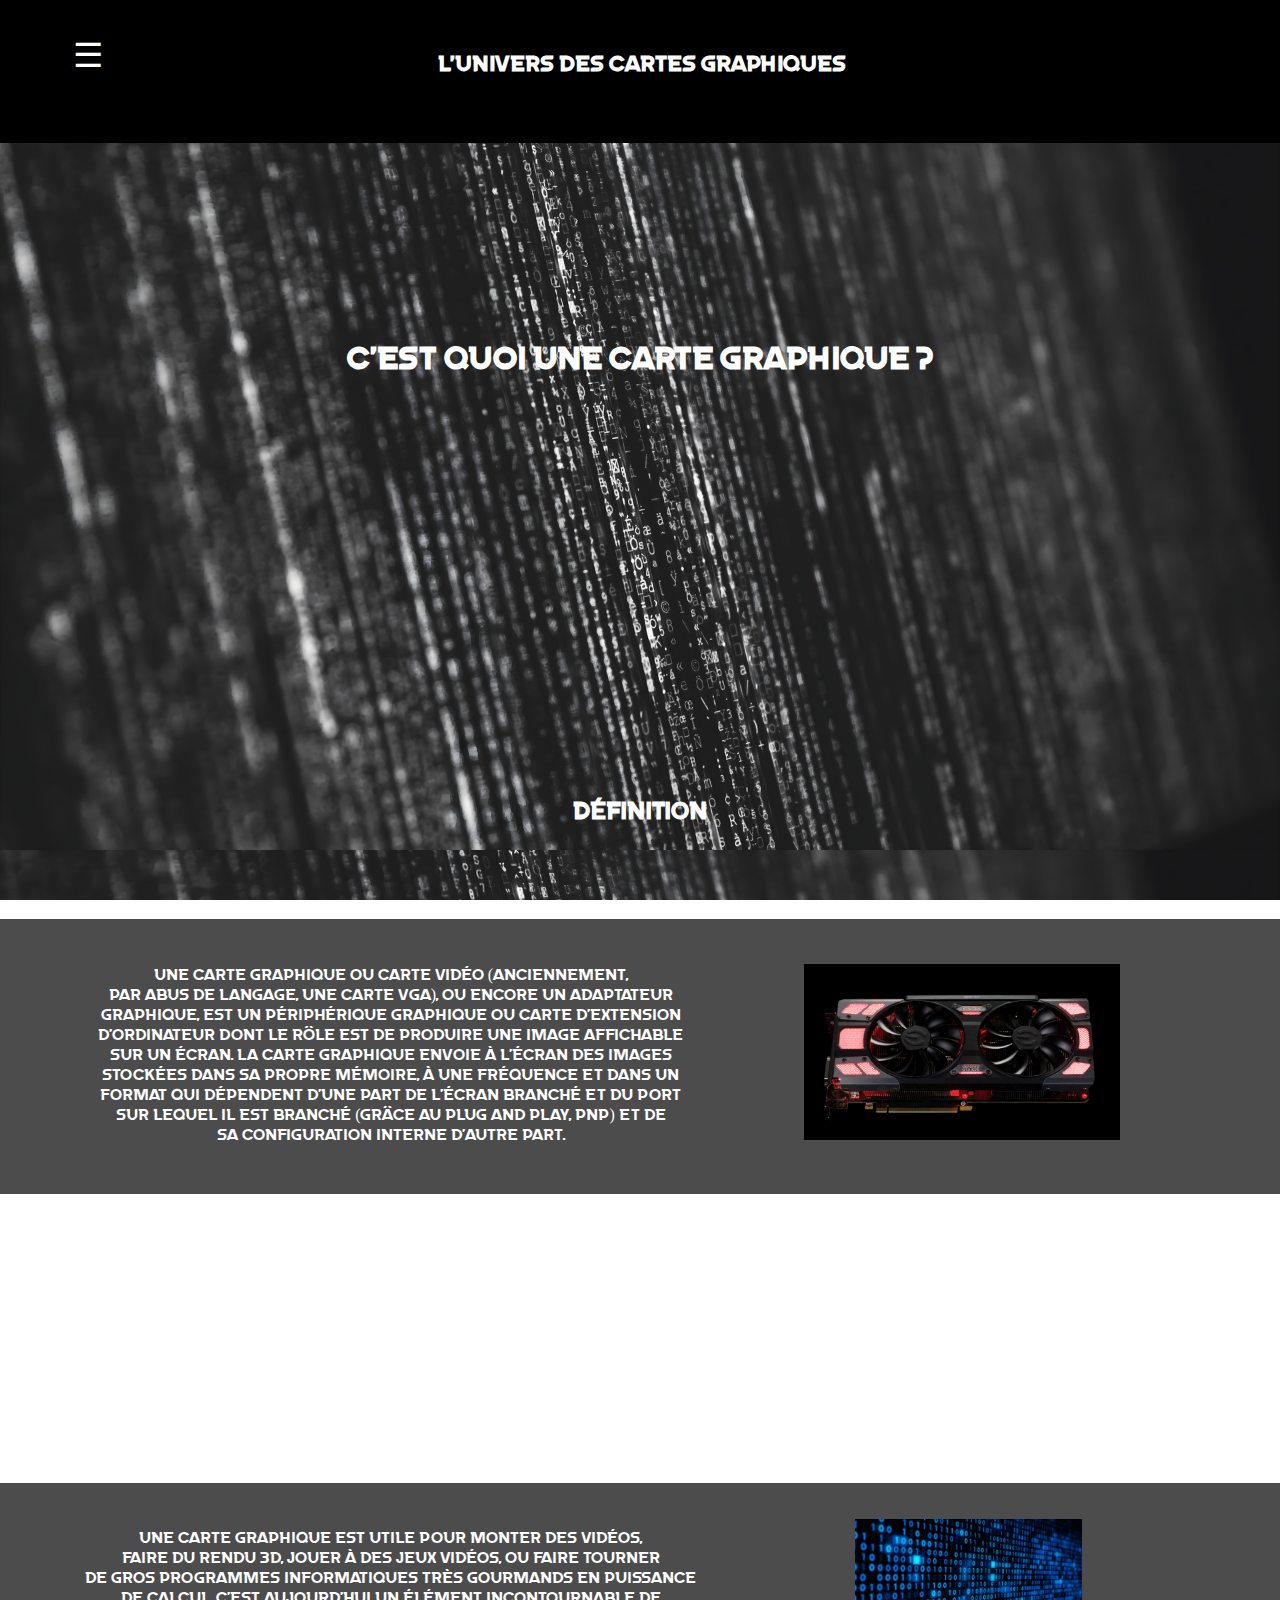
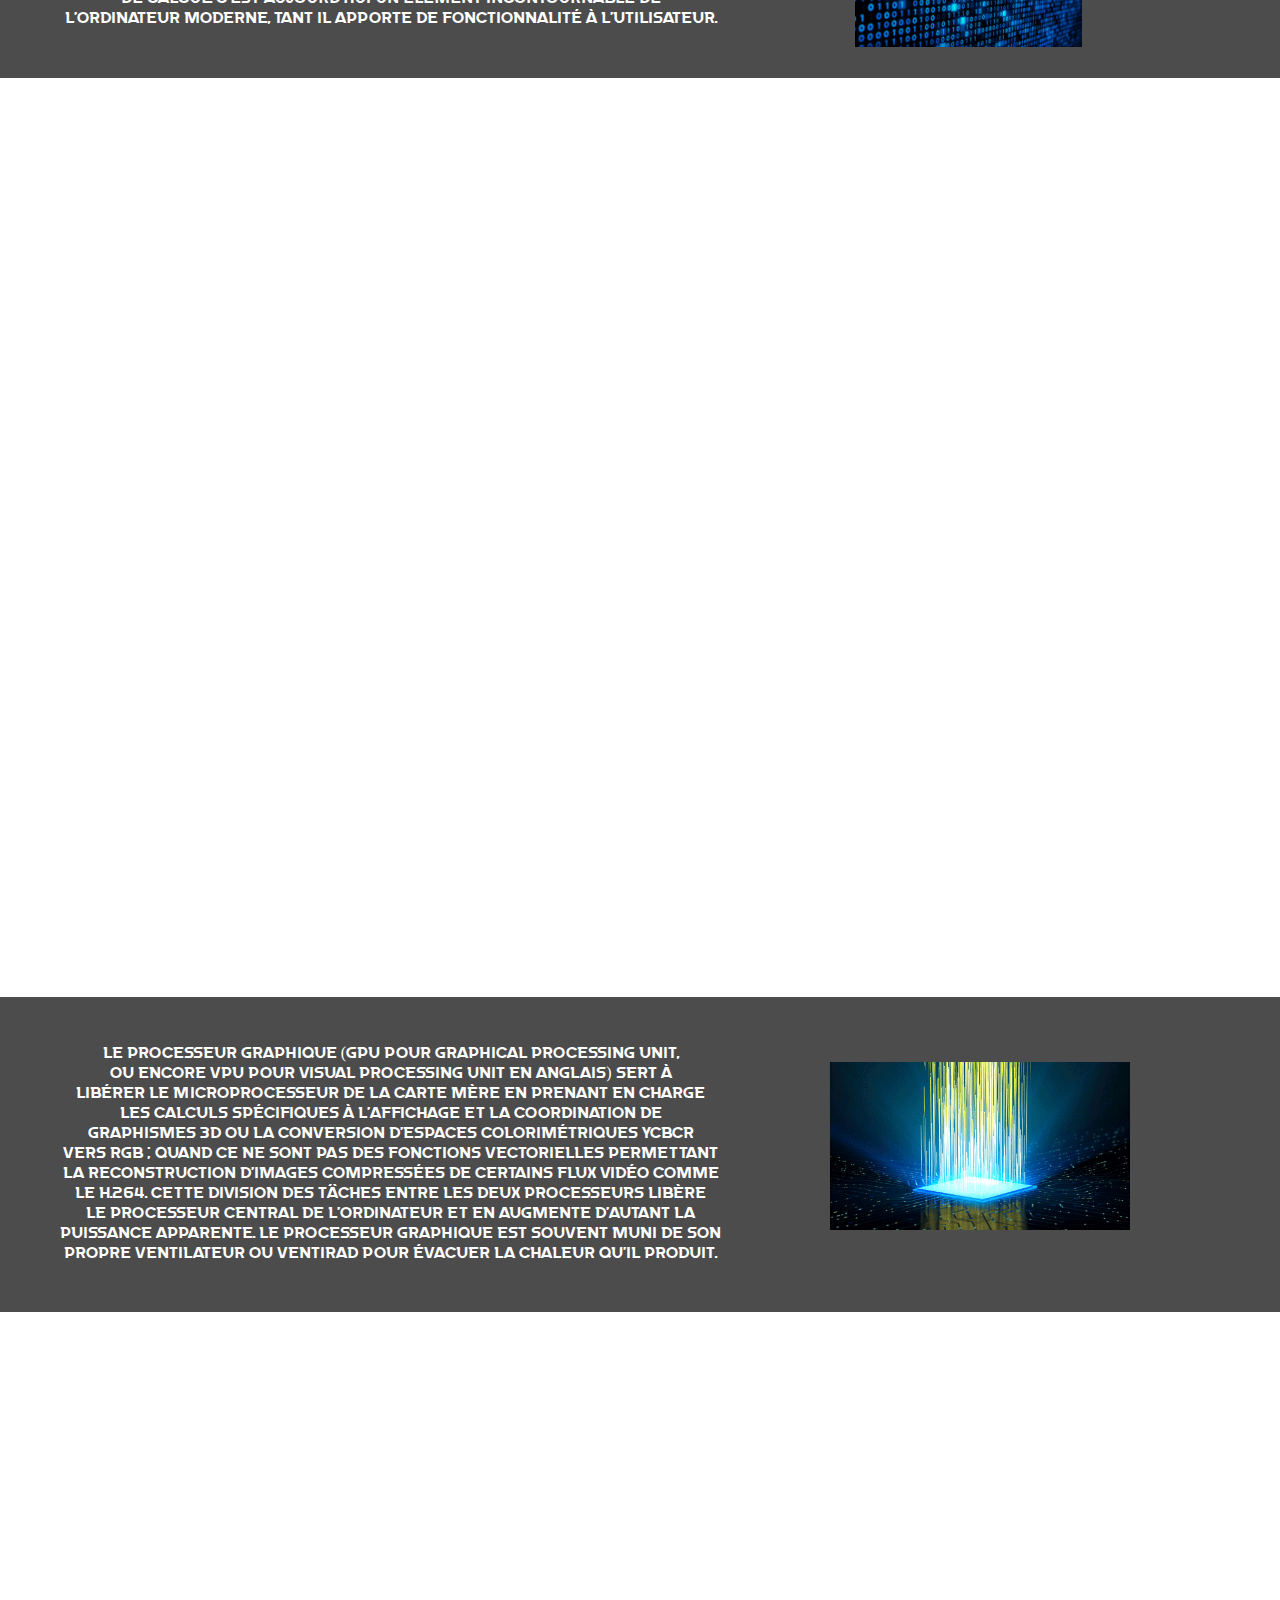
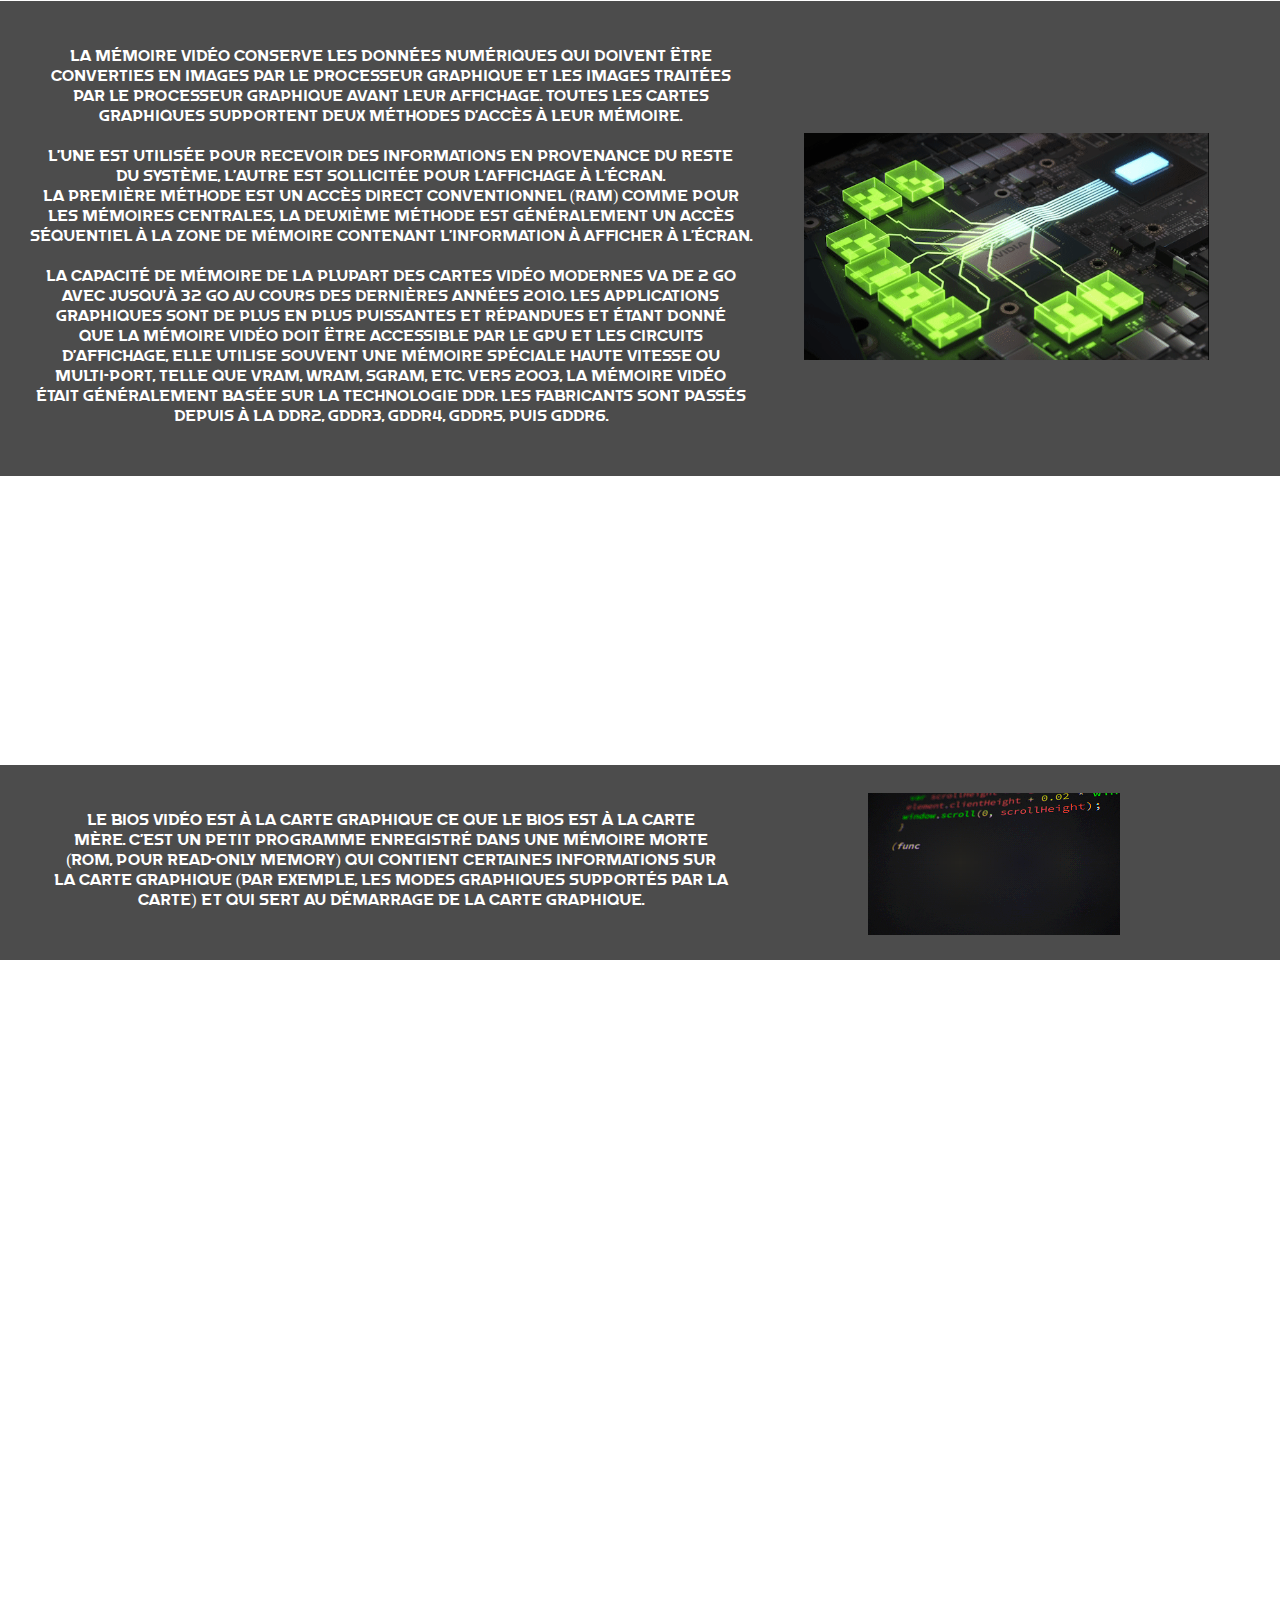
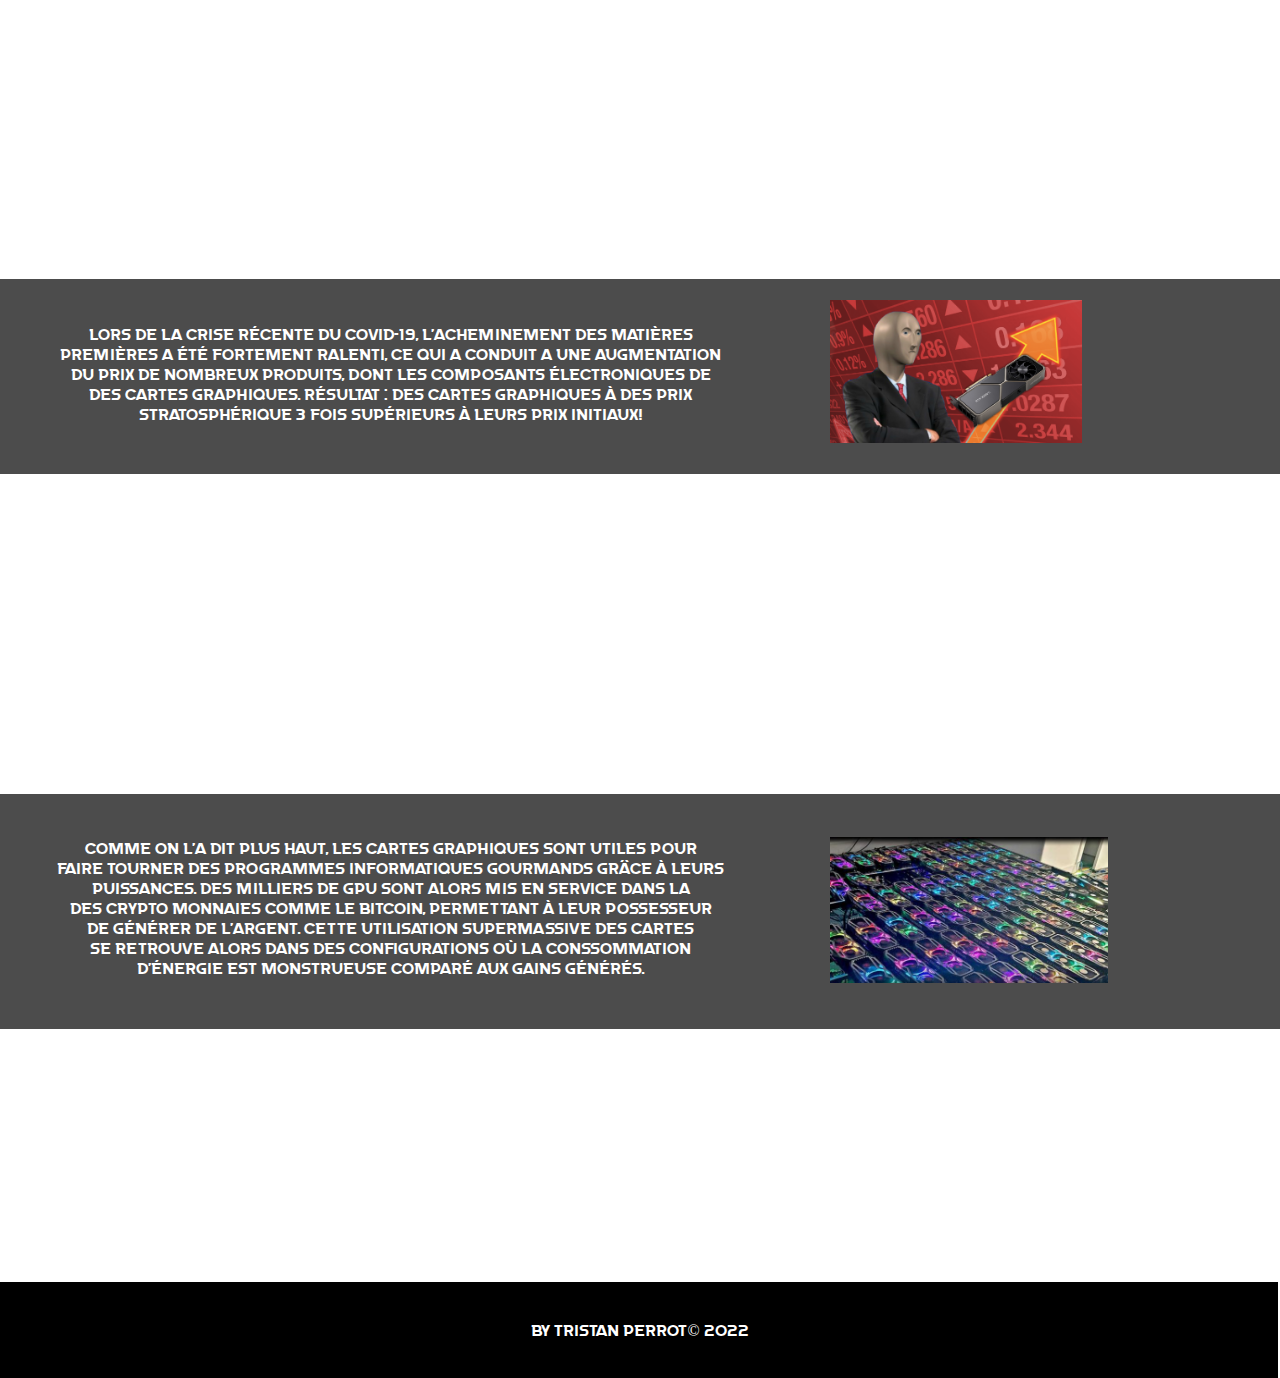
<file: index.html>
<!DOCTYPE html>
<html>
<head>
	<link rel="stylesheet" type="text/css" href="style.css">
	<link rel="icon" href="OIP.ico" /><!-- on importe l'icone de la page-->
	<meta charset="utf-8">
	<title> L'univers des cartes graphiques</title><!-- titre de la page-->
</head>
<body>
	<center><header><!-- en tête de la page-->
	<button class="button_sidebarre" id="side_button" onclick="sidebarre_open()">☰</button><!-- boutton d'ouverture du menu de navigation-->
	<button class="button_sidebarre" id="button_close_sidebarre" onclick="sidebarre_close()"  style="visibility:hidden;">✖</button> <!-- boutton de fermeture du menu de navigation-->
	<h1 class="banner"> <a  href="index.html">L'univers des cartes graphiques</a></h1><!-- titre principale de la page, placé dans la bannière-->
	
	</header></center>
	
	

	<div id="sidebarre" style="visibility: hidden;"><!--barre de navigation (cachée par défaut) -->
	<br/>
	<a href="index.html"> Accueil </a><br/><!--permet de revenir à l'accueil de la page-->
	<br/>
	<br/><!-- liens vers le sections de la page, on remarque que lorsque l'on click sur un lien, le menu de navigation se ferme automatiquement grâce à la fonction sidebarre_close()-->
	<a href="#définition" onclick="sidebarre_close()"> Définition </a><br/>
	<br/>
	<a href="#usages" onclick="sidebarre_close()"> Usages </a><br/>
	<br/>
	<a href="#process_graph" onclick="sidebarre_close()"> Le processeur graphique </a><br/>
	<br/>
	<a href="#ram_titre" onclick="sidebarre_close()"> La RAM </a><br/>
	<br/>
	<a href="#bios_titre" onclick="sidebarre_close()"> Le BIOS vidéo </a><br/>
	<br/>
	<a href="#prix" onclick="sidebarre_close()"> Les prix actuels </a><br/>
	<br/>
	<a href="#pollution" onclick="sidebarre_close()"> La pollution du minage </a><br/>
	<br/><br/>
	<br/><!-- liens vers les autres pages du site-->
	<a href="les_meilleurs_cartes_graphiques_nvidia.html"> Les cartes graphiques <span class="vert">NVIDIA</span></a><br/>
	<br/>
	<a href="les_meilleurs_cartes_graphiques_intel.html"> Les cartes graphiques <span class="bleu">INTEL</span></a><br/>
	<br/>
	<a href="les_meilleurs_cartes_graphiques_amd.html"> Les cartes graphiques <span class="rouge">AMD</span></a><br/>
	<br/>
	<a href="quiz.html">QUIZ</a><br/>
	
	</div>

	
	<!-- fonctions javascript qui permettent d'ouvrir le menu de navigation ou de le fermer
		en affichant le menu, cachant le bouton (3 lignes) et affichant la croix
		ou en rendant invisible le menu, idem pour la croix et en affichant le bouton
		(avec les 3 lignes). On joue ici avec le paramètre visible/invisible des éléments -->
	<script type="text/javascript">
		function sidebarre_open() {
  		document.getElementById("sidebarre").style.visibility = "visible";
  		document.getElementById("button_close_sidebarre").style.visibility = "visible";
  		document.getElementById("side_button").style.visibility = "hidden";
		}
		function sidebarre_close() {
  		document.getElementById("sidebarre").style.visibility = "hidden";
  		document.getElementById("button_close_sidebarre").style.visibility = "hidden";
		document.getElementById("side_button").style.visibility = "visible";
		}
	</script>

	<h1 id="first_h1"> C'est quoi une carte graphique ?</h1><!-- On utilise les h1 pour les titres de sections de la page -->

	<span id="définition"></span>
	<h2> Définition </h2><!-- On utilise les h2 pour les titres des paragraphes de la page -->

	<img src="image.gif" id="carte_rgb" alt="carte_graphique">
	<p>  Une carte graphique ou carte vidéo (anciennement, <br/> 
	par abus de langage, une carte VGA), ou encore un adaptateur <br/>
	graphique, est un périphérique graphique ou carte d'extension <br/>	
	d’ordinateur dont le rôle est de produire une image affichable <br/> 
	sur un écran. La carte graphique envoie à l’écran des images <br/>
	stockées dans sa propre mémoire, à une fréquence et dans un <br/>
	format qui dépendent d’une part de l’écran branché et du port <br/>
	sur lequel il est branché (grâce au plug and play, PnP) et de <br/>
	sa configuration interne d’autre part. </p> 

	<span id="usages"></span><!--les ID comme celui-ci permettent de naviguer dans le menu de navigation-->
	<h2> Usages </h2>
	<img id="utilité" src="68926cd545c79e1c86dbdc00c9055b7d.gif" alt="utilité_carte">
	<p>  
	Une carte graphique est utile pour monter des vidéos,<br/>
	faire du rendu 3D, jouer à des jeux vidéos, ou faire tourner<br/>
	de gros programmes informatiques très gourmands en puissance <br/>
	de calcul. C'est aujourd'hui un élément incontournable de <br/>
	l'ordinateur moderne, tant il apporte de fonctionnalité à l'utilisateur.<br/>
	</p>

	<h1> De quoi est constituée une carte graphique ? </h1>

	<span id="process_graph"></span>
	<h2 > Le processeur graphique </h2>
	<img id="processeur" src="processeur_graphique.gif" alt="processeur graphique">
	<p>Le processeur graphique (GPU pour Graphical Processing Unit, <br/>
	ou encore VPU pour Visual Processing Unit en anglais) sert à <br/>
	libérer le microprocesseur de la carte mère en prenant en charge <br/>
	les calculs spécifiques à l’affichage et la coordination de <br/>
	graphismes 3D ou la conversion d'espaces colorimétriques YCbCr <br/>
	vers RGB ; quand ce ne sont pas des fonctions vectorielles permettant <br/>
	la reconstruction d'images compressées de certains flux vidéo comme <br/>
	le H.264. Cette division des tâches entre les deux processeurs libère <br/>
	le processeur central de l’ordinateur et en augmente d’autant la <br/>
	puissance apparente. Le processeur graphique est souvent muni de son <br/>
	propre ventilateur ou ventirad pour évacuer la chaleur qu’il produit.</p>

	<span id="ram_titre"></span>
	<h2> La RAM </h2>
	<img id="vram" src="vram.gif" alt="vram">
	<p>
	La mémoire vidéo conserve les données numériques qui doivent être <br/>
	converties en images par le processeur graphique et les images traitées<br/> 
	par le processeur graphique avant leur affichage. Toutes les cartes <br/>
	graphiques supportent deux méthodes d’accès à leur mémoire. <br/>
	<br/>
	L’une est utilisée pour recevoir des informations en provenance du reste <br/>
	du système, l’autre est sollicitée pour l’affichage à l’écran. <br/>
	La première méthode est un accès direct conventionnel (RAM) comme pour <br/>
	les mémoires centrales, la deuxième méthode est généralement un accès <br/>
	séquentiel à la zone de mémoire contenant l’information à afficher à l’écran. <br/>
	<br/>
	La capacité de mémoire de la plupart des cartes vidéo modernes va de 2 Go <br/>
	avec jusqu'à 32 Go au cours des dernières années 2010. Les applications <br/>
	graphiques sont de plus en plus puissantes et répandues et étant donné<br/>
	que la mémoire vidéo doit être accessible par le GPU et les circuits <br/>
	d'affichage, elle utilise souvent une mémoire spéciale haute vitesse ou <br/>
	multi-port, telle que VRAM, WRAM, SGRAM, etc. Vers 2003, la mémoire vidéo <br/>
	était généralement basée sur la technologie DDR. Les fabricants sont passés <br/>
	depuis à la DDR2, GDDR3, GDDR4, GDDR5, puis GDDR6.<br/>
		
	</p>

	<span id="bios_titre"></span>
	<h2> Le BIOS Vidéo</h2>
	<img id="bios" src="bios.gif" alt="bios">
	<p>
		Le BIOS vidéo est à la carte graphique ce que le BIOS est à la carte <br/>
		mère. C’est un petit programme enregistré dans une mémoire morte <br/>
		(ROM, pour read-only memory) qui contient certaines informations sur<br/>
		la carte graphique (par exemple, les modes graphiques supportés par la<br/>
		carte) et qui sert au démarrage de la carte graphique.<br/>
	</p>

	<h1> Actualité </h1>

	<span id="prix"></span>
	<h2> Des prix démentiels ! </h2>
	<img id="stonks_graphique_card" src="1634130654-5058-card.png" alt="stonks_graphique_card">
	<p>
		Lors de la crise récente du covid-19, l'acheminement des matières <br/>
		premières a été fortement ralenti, ce qui a conduit a une augmentation <br/>
		du prix de nombreux produits, dont les composants électroniques de <br/>
		des cartes graphiques. Résultat : des cartes graphiques à des prix <br/>
		stratosphérique 3 fois supérieurs à leurs prix initiaux! 
	</p>

	<span id="pollution"></span>
	<h2> Un acteur de la pollution mondiale </h2>
	<img id="mining_graphic_cards" src="rtx-3080-mining.jpg" alt="mining_graphic_cards"><!-- le alt est important
		pour l'importation d'une image, si celle-ci n'arrive pas à se charger-->
	<p> Comme on l'a dit plus haut, les cartes graphiques sont utiles pour <br/>
		faire tourner des programmes informatiques gourmands grâce à leurs <br/>
		puissances. Des milliers de gpu sont alors mis en service dans la <br/>
		des crypto monnaies comme le Bitcoin, permettant à leur possesseur <br/>
		de générer de l'argent. Cette utilisation supermassive des cartes <br/>
		se retrouve alors dans des configurations où la conssommation <br/>
		d'énergie est monstrueuse comparé aux gains générés.

	</p>
	<!-- lien externe qui mène directement à la page wiki des gpu. l'attribut target="blank"
		permet au lien de souvrir dans un nouvel onglet, afin de ne pas embêter l'utilisateur à recharger
		la page précédente-->
	<a href="https://fr.wikipedia.org/wiki/Carte_graphique#:~:text=Une%20carte%20graphique%20ou%20carte%20vid%C3%A9o%20%28anciennement%2C%20par,de%20produire%20une%20image%20affichable%20sur%20un%20%C3%A9cran." target="blank"><h2> En savoir + </h2></a>

	<!-- le pied de page qui va bien-->
	<center><footer> by Tristan Perrot© 2022 </footer></center>

	

</body>
</html>
</file>
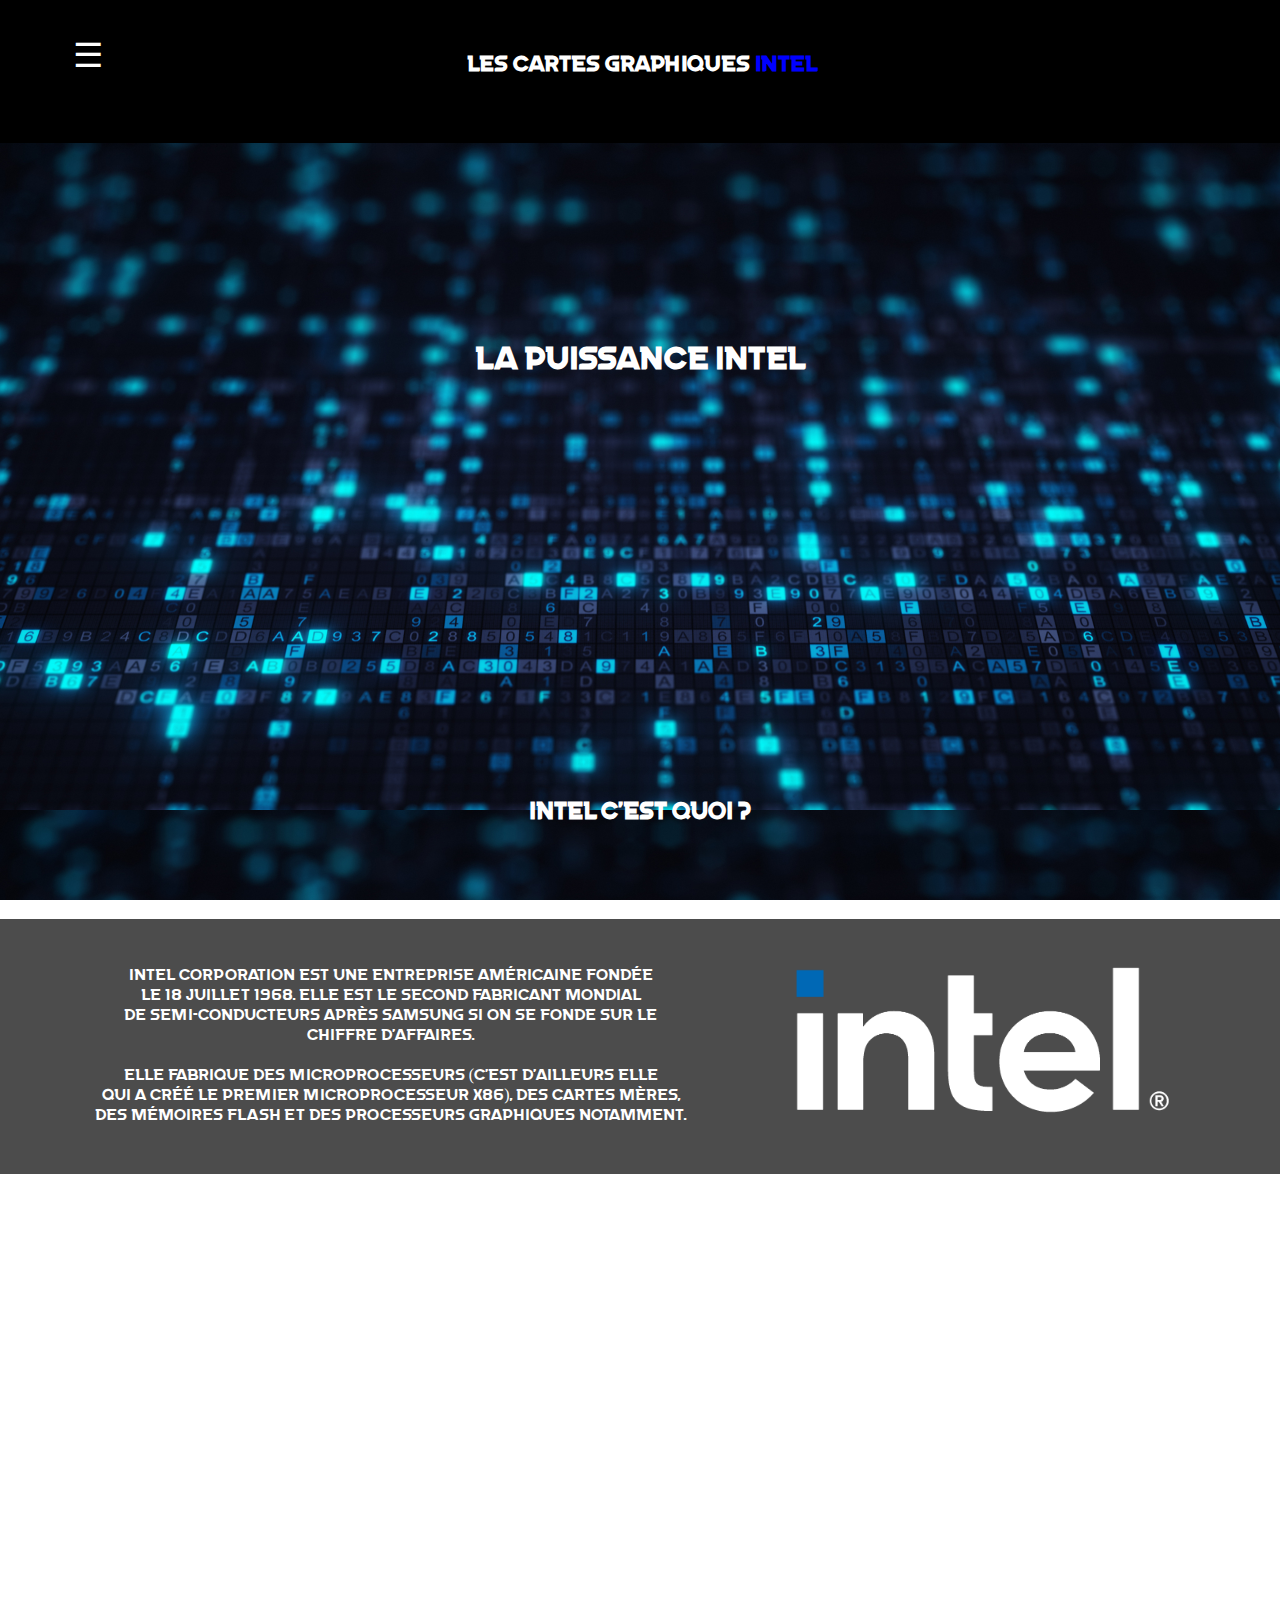
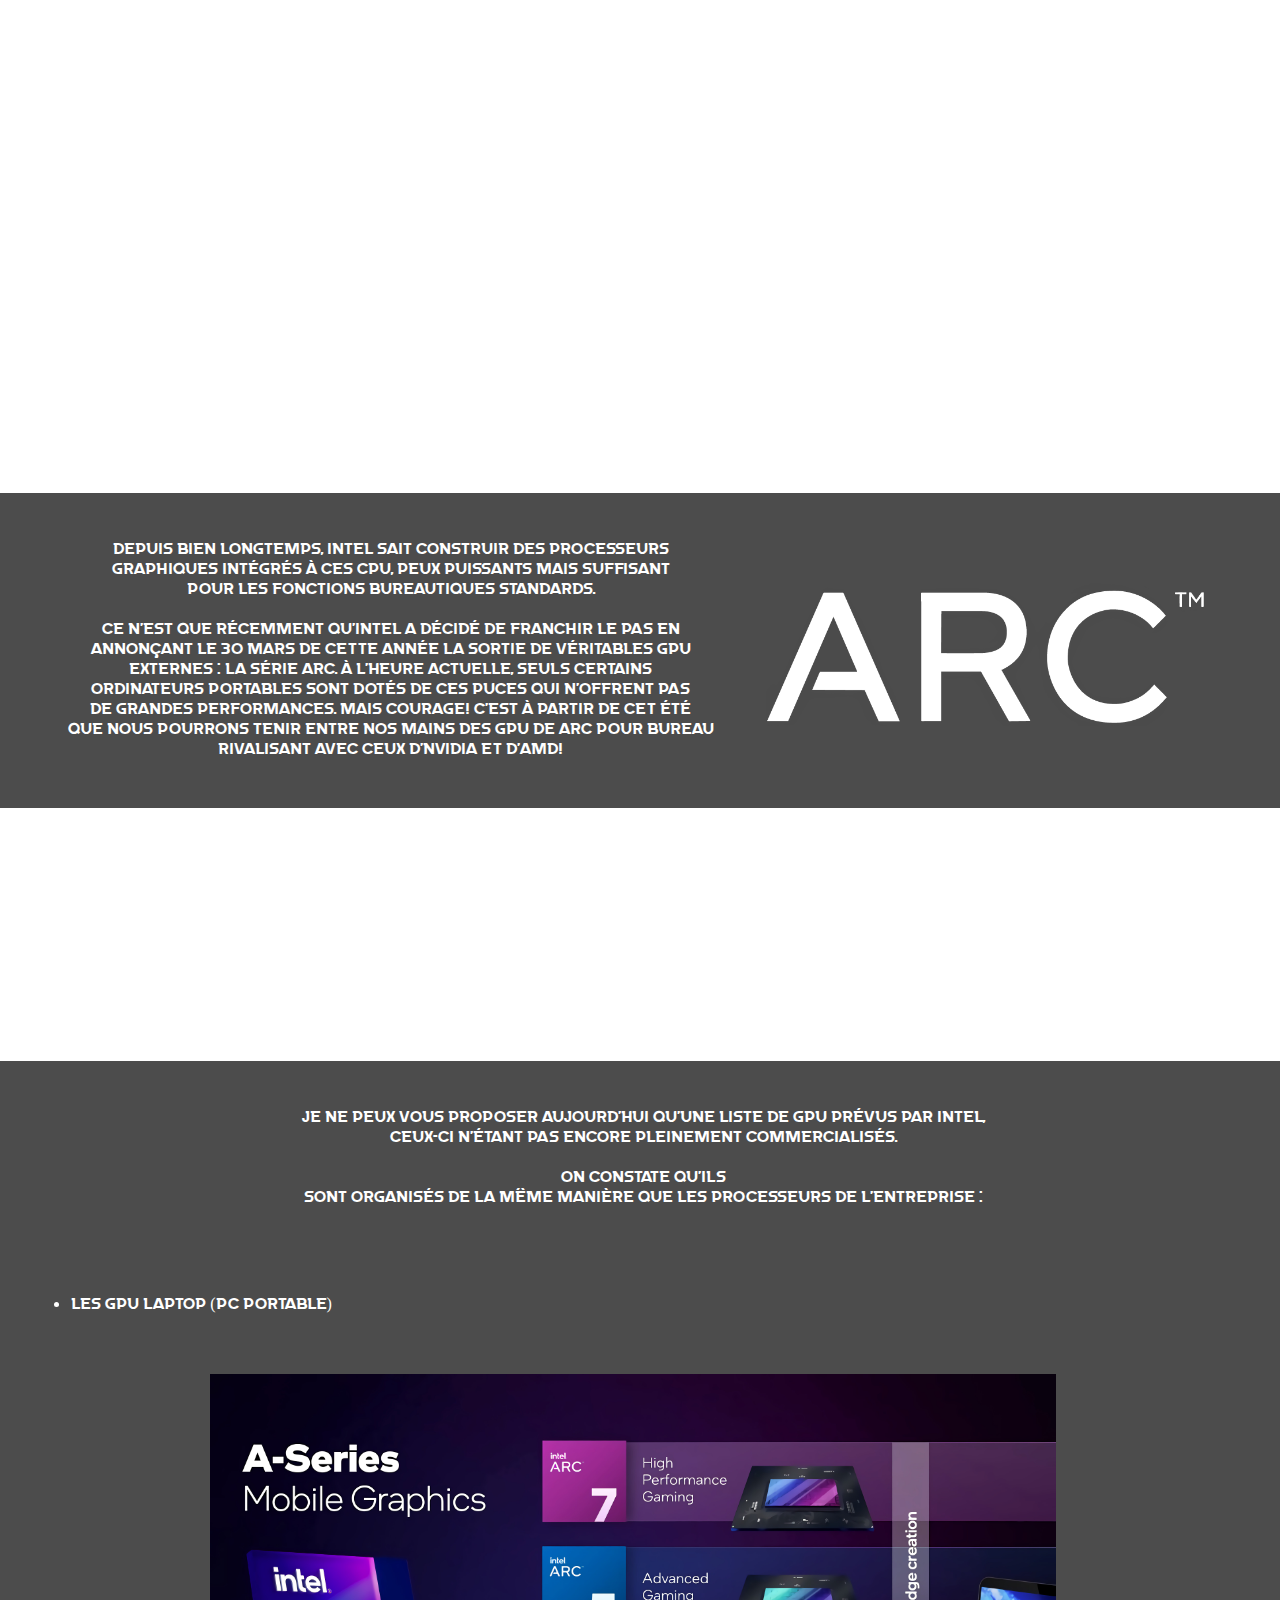
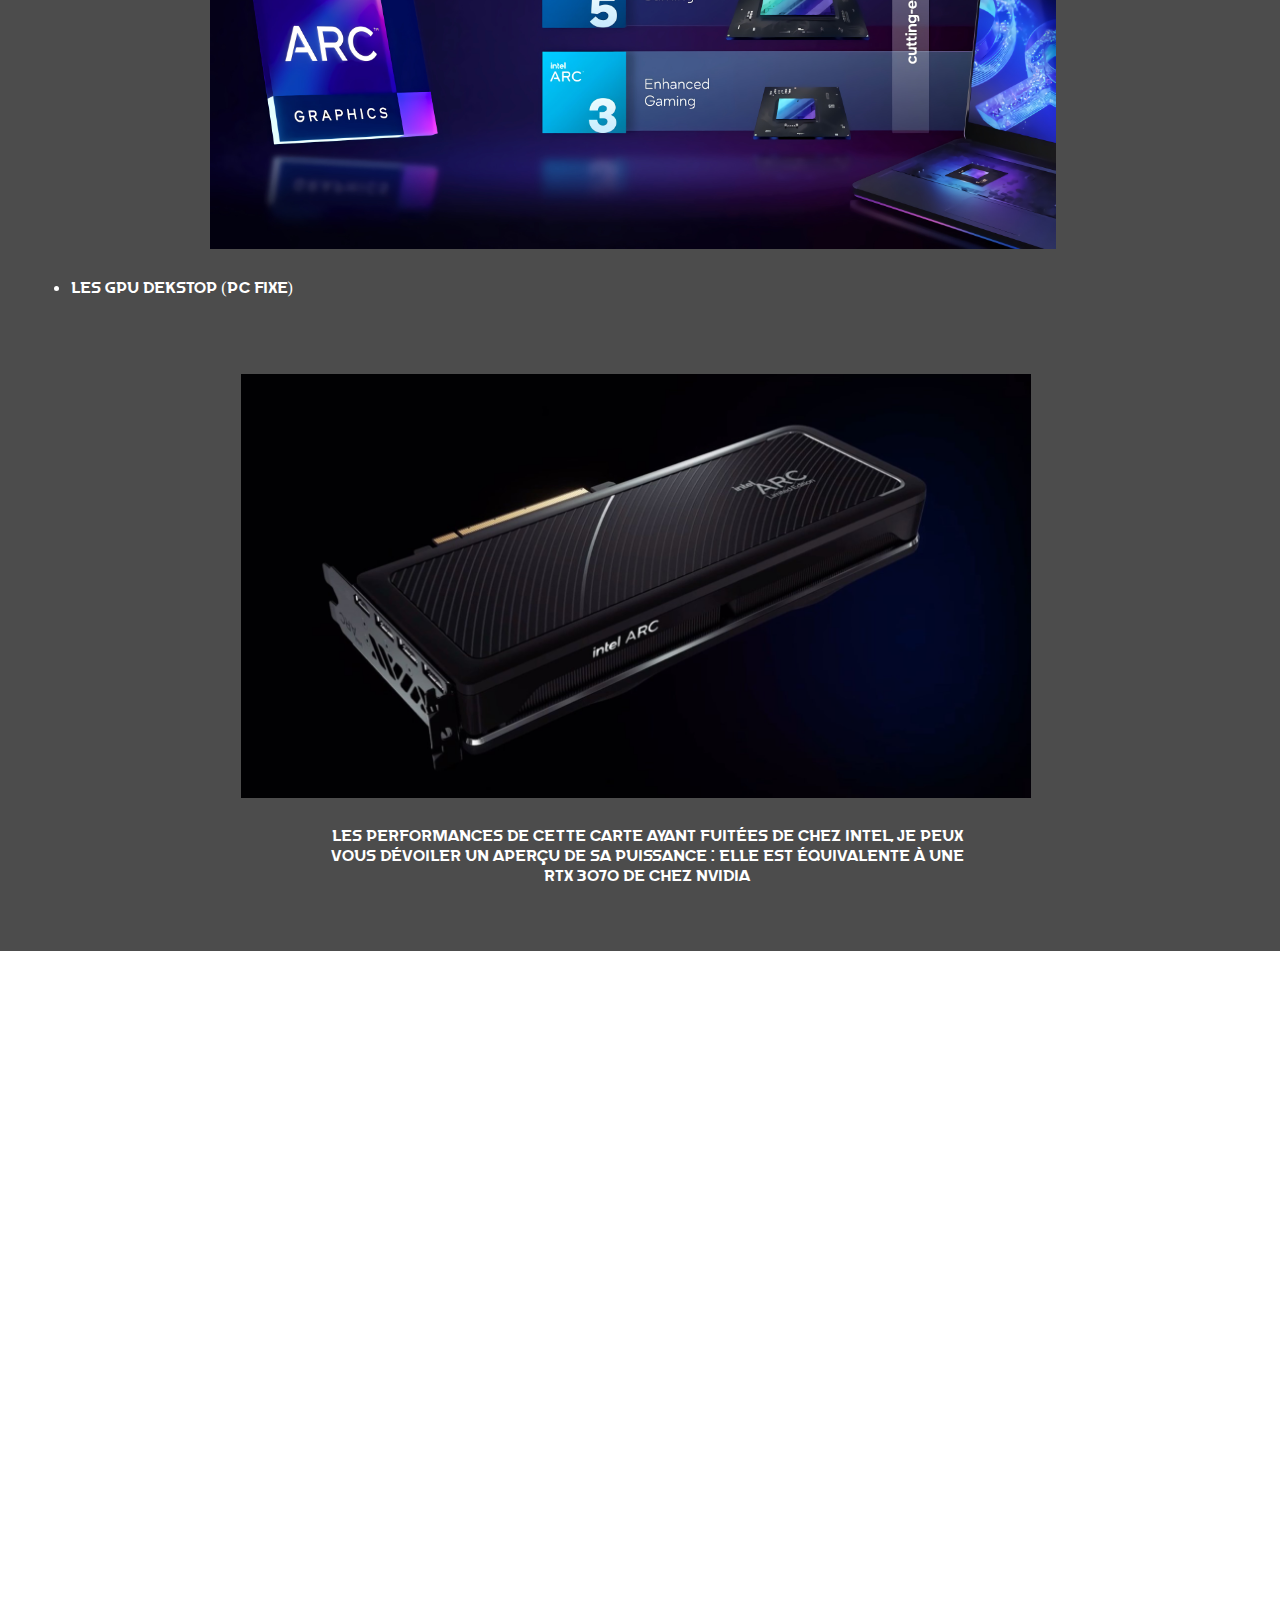
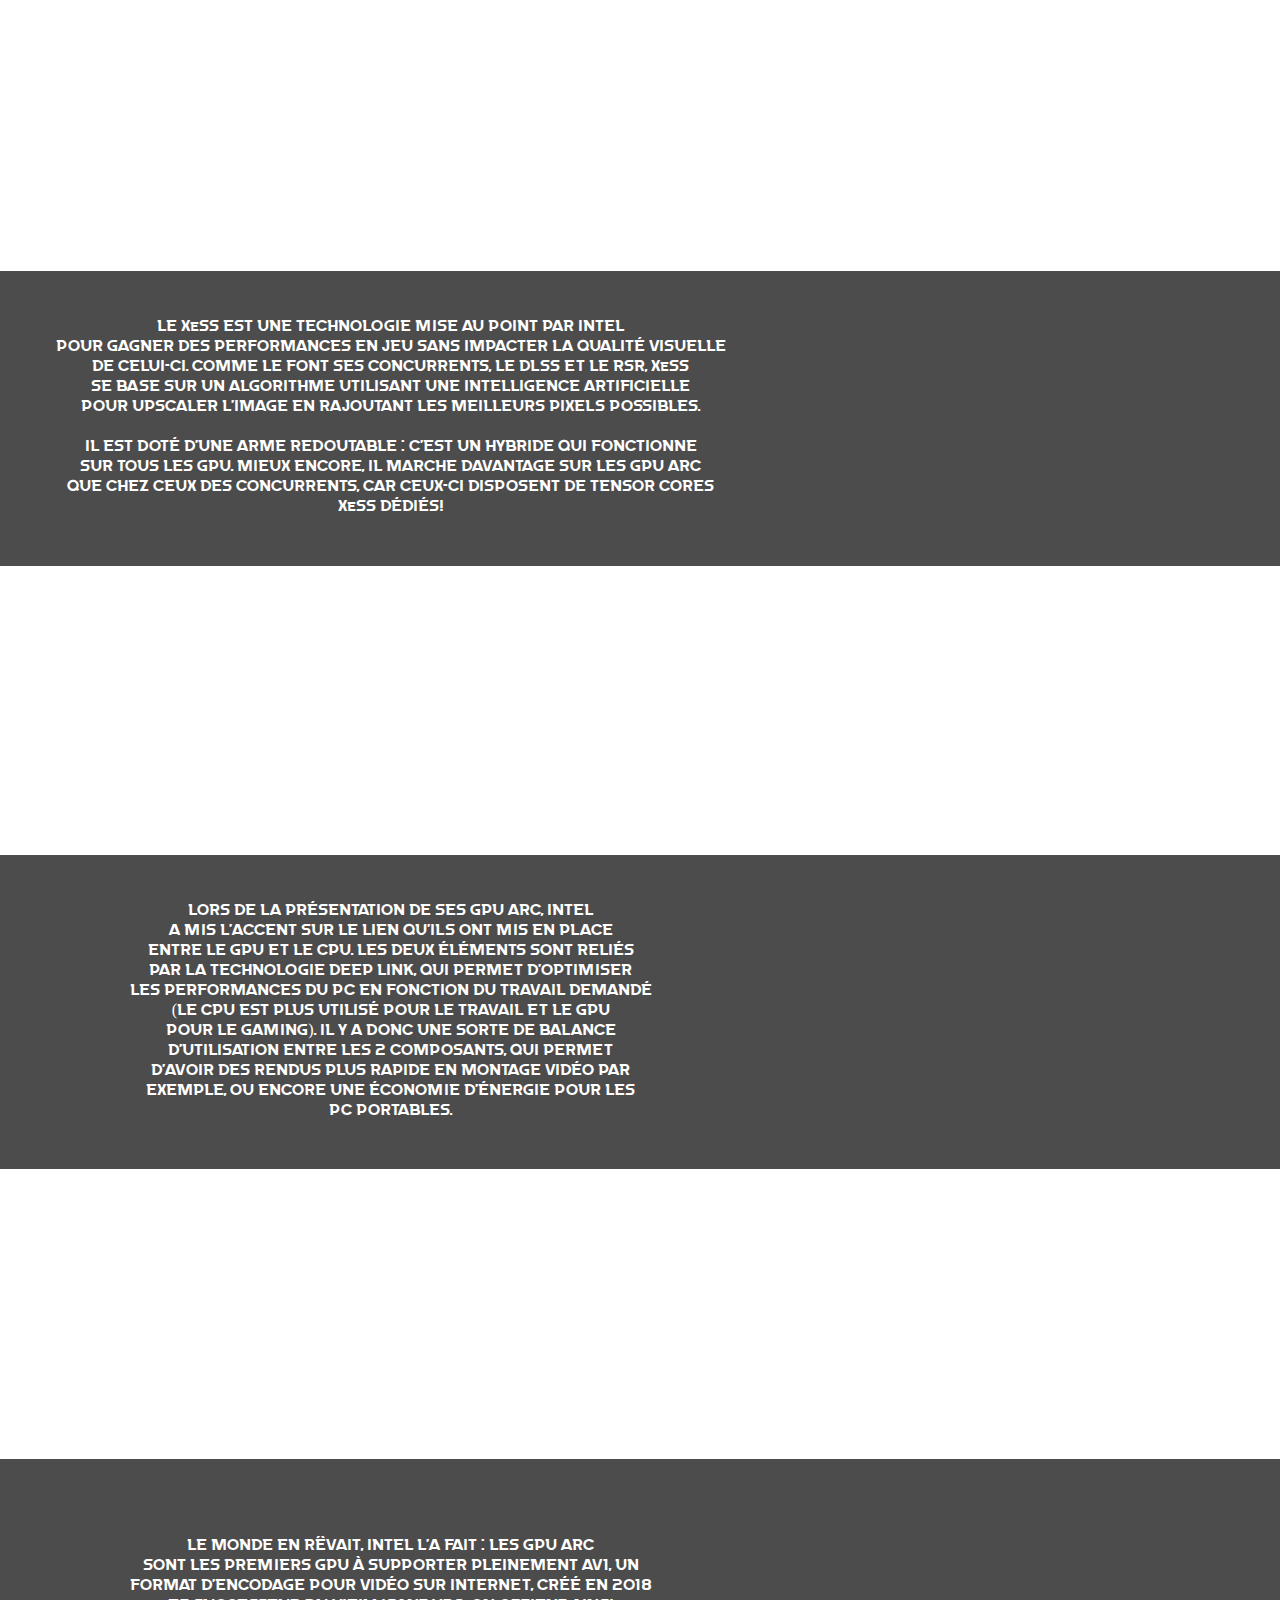
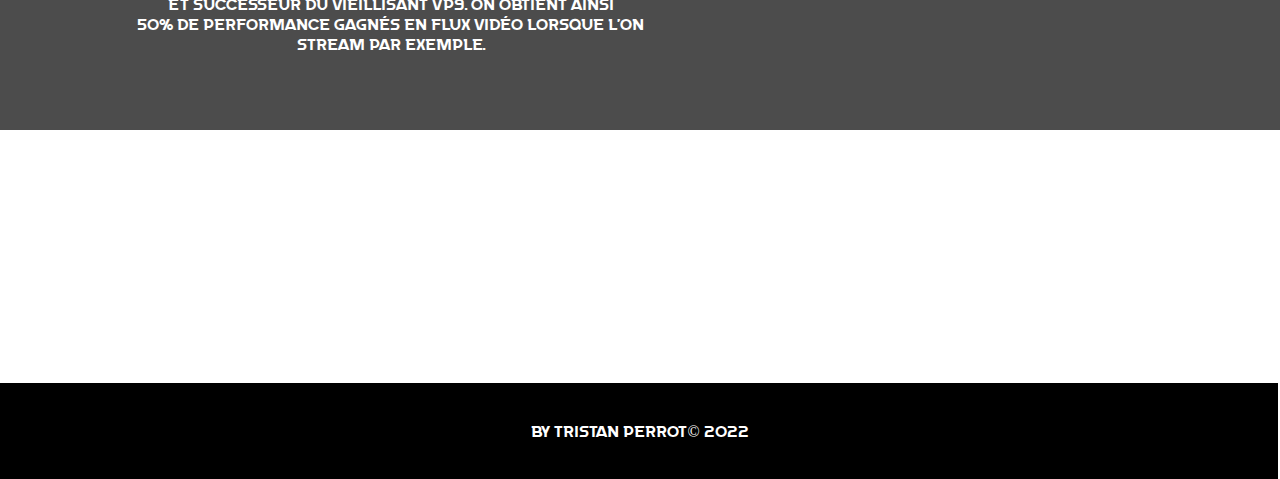
<file: les_meilleurs_cartes_graphiques_intel.html>
<!DOCTYPE html>
<html>
<head>
	<link rel="stylesheet" type="text/css" href="les_meilleurs_cartes_graphiques_intel.css">
	<link rel="icon" href="favicon-32x32.ico">
	<!-- on importe l'icone de la page-->
	<meta charset="utf-8">
	<title> Les cartes graphiques INTEL </title><!-- titre de la page-->
</head>
<body>
	<center><header><!-- en tête de la page-->
	<button class="button_sidebarre" id="side_button" onclick="sidebarre_open()">☰</button><!-- boutton d'ouverture du menu de navigation-->
	<button class="button_sidebarre" id="button_close_sidebarre" onclick="sidebarre_close()"  style="visibility:hidden;">✖</button> <!-- boutton de fermeture du menu de navigation-->
	<h1 class="banner"> <a  href="les_meilleurs_cartes_graphiques_intel.html">Les cartes graphiques <span class="bleu">INTEL</span> </a></h1><!-- titre principale de la page, placé dans la bannière-->
	
	</header></center>
	
	

	<div id="sidebarre" style="visibility: hidden;"><!--barre de navigation (cachée par défaut) -->
	<br/>
	<a href="les_meilleurs_cartes_graphiques_intel.html" class="bleu"> Accueil </a><br/><!--permet de revenir à l'accueil de la page-->
	<br/>
	<br/><!-- liens vers le sections de la page, on remarque que lorsque l'on click sur un lien, le menu de navigation se ferme automatiquement grâce à la fonction sidebarre_close()-->
	<a href="#L'entreprise" onclick="sidebarre_close()"> L'entreprise </a><br/>
	<br/>
	<a href="#gpu" onclick="sidebarre_close()"> Les GPU </a><br/>
	<br/>
	<a href="#performances" onclick="sidebarre_close()"> Performances </a><br/>
	<br/>
	<a href="#xess" onclick="sidebarre_close()"> Le X<small>e</small>SS </a><br/>
	<br/>
	<a href="#deep_link" onclick="sidebarre_close()"> Deep Link </a><br/>
	<br/>
	<a href="#av1" onclick="sidebarre_close()"> AV1 </a><br/>
	<br/>
	<br/>
	<br/><!-- liens vers les autres pages du site-->
	<a href="index.html"> L'univers des cartes graphiques</a><br/>
	<br/>
	<a href="les_meilleurs_cartes_graphiques_amd.html"> Les cartes graphiques <span class="rouge">AMD</span></a><br/>
	<br/>
	<a href="les_meilleurs_cartes_graphiques_nvidia.html"> Les cartes graphiques <span class="vert">NVIDIA</span></a><br/>
	<br/>
	<a href="quiz.html">QUIZ</a><br/>
	
	</div>

	
		<!-- fonctions javascript qui permettent d'ouvrir le menu de navigation ou de le fermer
		en affichant le menu, cachant le bouton (3 lignes) et affichant la croix
		ou en rendant invisible le menu, idem pour la croix et en affichant le bouton
		(avec les 3 lignes). On joue ici avec le paramètre visible/invisible des éléments -->
	<script type="text/javascript">
		function sidebarre_open() {
  		document.getElementById("sidebarre").style.visibility = "visible";
  		document.getElementById("button_close_sidebarre").style.visibility = "visible";
  		document.getElementById("side_button").style.visibility = "hidden";
		}
		function sidebarre_close() {
  		document.getElementById("sidebarre").style.visibility = "hidden";
  		document.getElementById("button_close_sidebarre").style.visibility = "hidden";
		document.getElementById("side_button").style.visibility = "visible";
		}
	</script>

	<h1 id="first_h1"> La puissance INTEL </h1><!-- On utilise les h1 pour les titres de sections de la page -->


	<span id="L'entreprise"></span>
	<h2> INTEL c'est quoi ?</h2><!-- On utilise les h2 pour les titres des paragraphes de la page -->

	<img id="logo_intel" src="Intel_logo_(2020,_dark_blue).png" alt="logo INTEL"><!-- le alt est important
		pour l'importation d'une image, si celle-ci n'arrive pas à se charger-->
	<p> Intel Corporation est une entreprise américaine fondée<br/>
	 	le 18 juillet 1968. Elle est le second fabricant mondial <br/>
	 	de semi-conducteurs après Samsung si on se fonde sur le <br/>
	 	chiffre d'affaires. <br/>
<br/>
	 	Elle fabrique des microprocesseurs (c'est d'ailleurs elle<br/>
	 	qui a créé le premier microprocesseur x86), des cartes mères,<br/>
	 	des mémoires flash et des processeurs graphiques notamment.<br/>

	</p>



	 <h1> Les produits INTEL </h1>

	 <span id="gpu"></span><!--les ID comme celui-ci permettent de naviguer dans le menu de navigation-->
	 <h2> Les cartes graphiques </h2>

	 <img id="arc_logo" src="ZU6g4Yc0_4x.png" alt="arc logo">
	 <p> Depuis bien longtemps, INTEL sait construir des processeurs <br/>
	 	graphiques intégrés à ces CPU, peux puissants mais suffisant <br/>
	 	pour les fonctions bureautiques standards.<br/>
<br/>
	 	Ce n'est que récemment qu'INTEL a décidé de franchir le pas en <br/>
	 	annonçant le 30 mars de cette année la sortie de véritables GPU <br/>
	 	externes : la série ARC. À l'heure actuelle, seuls certains <br/>
	 	ordinateurs portables sont dotés de ces puces qui n'offrent pas <br/>
	 	de grandes performances. Mais courage! C'est à partir de cet été<br/>
	 	que nous pourrons tenir entre nos mains des GPU de ARC pour bureau <br/>
	 	rivalisant avec ceux d'NVIDIA et d'AMD!<br/>
	 </p>

	
	<span id="performances"></span>
	<h2> Performances </h2>
			<p id="paragraphe_performance">
			Je ne peux vous proposer aujourd'hui qu'une liste de gpu prévus par Intel,<br/>
			ceux-ci n'étant pas encore pleinement commercialisés. <br/>
			<br/>
			On constate qu'ils<br/>
			sont organisés de la même manière que les processeurs de l'entreprise :</p>

			<ul>
				<li> Les GPU laptop (PC portable)</li>
				<img src="Screenshot_1.jpg" alt="gpu_intel_laptop" id="laptop_gpu_intel">

				<li> Les GPU Dekstop (PC fixe)</li>
				<figure>
				<img src="07FNfXmN34COVtzgiZGxP6y-1.fit_lim.size_1600x900.v1648653943.jpg" id="dekstop_gpu_intel" alt="dekstop_gpu_intel">
				<figcaption id="sous-titre">Les performances de cette carte ayant fuitées de chez INTEL, je peux<br/>
							vous dévoiler un aperçu de sa puissance : elle est équivalente à une<br/>
							RTX 3070 de chez NVIDIA</figcaption>
				</figure>
			</ul>


	<h1> Les techonologies INTEL</h1>

	<span id="xess"></span><!-- le <small>e</small> permet d'obtenir un e en indice-->
	<h2>  X<small>e</small> Super Sampling (X<small>e</small>SS) </h2>

	<iframe id=Xess src="https://www.youtube.com/embed/Y9hfpf-SqEg?version=3&autoplay=1&mute=1&autopause=0&loop=1&playlist=Y9hfpf-SqEg" allowfullscreen width="373" height="280" frameborder="0"></iframe>

	<p> Le  X<small>e</small>SS est une technologie mise au point par Intel<br/>
		pour gagner des performances en jeu sans impacter la qualité visuelle<br/>
		de celui-ci. Comme le font ses concurrents, le DLSS et le RSR, X<small>e</small>SS<br/>
		se base sur un algorithme utilisant une intelligence artificielle<br/>
		pour upscaler l'image en rajoutant les meilleurs pixels possibles.<br/>
<br/>
		Il est doté d'une arme redoutable : c'est un hybride qui fonctionne<br/>
		sur tous les GPU. Mieux encore, il marche davantage sur les gpu ARC<br/>
		que chez ceux des concurrents, car ceux-ci disposent de tensor cores<br/>
		X<small>e</small>SS dédiés!<br/>

</p>
	
	<span id="deep_link"></span>
	<h2> Deep Link </h2>
	<!-- un iframe comme celui-ci permet de lire directement une vidéo youtube sur le site
		il faut alors renseigner l'url de la vidéo, la version du player, si la vidéo a du son,
		si on permet à l'utilisateur d'activer le plein écran, ou si la vidéo se relance une fois terminée.
		C'est également ici que l'on modifie les caractéristiques des bordures de la vidéo-->
	<iframe id=deep_link_video src="https://www.youtube.com/embed/X4k--AOv5MY?version=3&autoplay=1&mute=1&autopause=0&loop=1&playlist=X4k--AOv5MY" allowfullscreen width="400" height="300" frameborder="0"></iframe>

	<p> Lors de la présentation de ses gpu ARC, Intel<br/>
	a mis l'accent sur le lien qu'ils ont mis en place<br/>
	entre le GPU et le CPU. Les deux éléments sont reliés<br/>
	par la technologie Deep Link, qui permet d'optimiser<br/>
	les performances du pc en fonction du travail demandé<br/>
	(Le CPU est plus utilisé pour le travail et le GPU<br/>
	pour le gaming). Il y a donc une sorte de balance<br/>
	d'utilisation entre les 2 composants, qui permet <br/>
	d'avoir des rendus plus rapide en montage vidéo par <br/>
	exemple, ou encore une économie d'énergie pour les<br/>
	PC portables.</p>


	<span id="av1"></span>
	<h2> La Prise en charge AV1 </h2>

	<iframe id=AV1 src="https://www.youtube.com/embed/3Mu5Z4Qc4Z0?version=3&autoplay=1&mute=1&autopause=0&loop=1&playlist=3Mu5Z4Qc4Z0" allowfullscreen width="340" height="250" frameborder="0"></iframe>

	<p id="paragraphe_av1"> Le monde en rêvait, INTEL l'a fait : les gpu ARC<br/>
	sont les premiers gpu à supporter pleinement AV1, un <br/>
	format d'encodage pour vidéo sur internet, créé en 2018<br/>
	et successeur du vieillisant VP9. On obtient ainsi <br/>
	50% de performance gagnés en flux vidéo lorsque l'on<br/>
	stream par exemple.</p>

	
	<!-- lien externe qui mène directement à la section arc du site d'intel. l'attribut target="blank"
		permet au lien de souvrir dans un nouvel onglet, afin de ne pas embêter l'utilisateur à recharger
		la page précédente-->
	<a href="https://www.intel.fr/content/www/fr/fr/architecture-and-technology/visual-technology/arc-discrete-graphics.html" target="blank"><h2> en savoir +</h2></a>

	<!-- Le petit pied de page-->
	<center><footer> by Tristan Perrot© 2022 </footer></center>

	
</body>
</html>
</file>
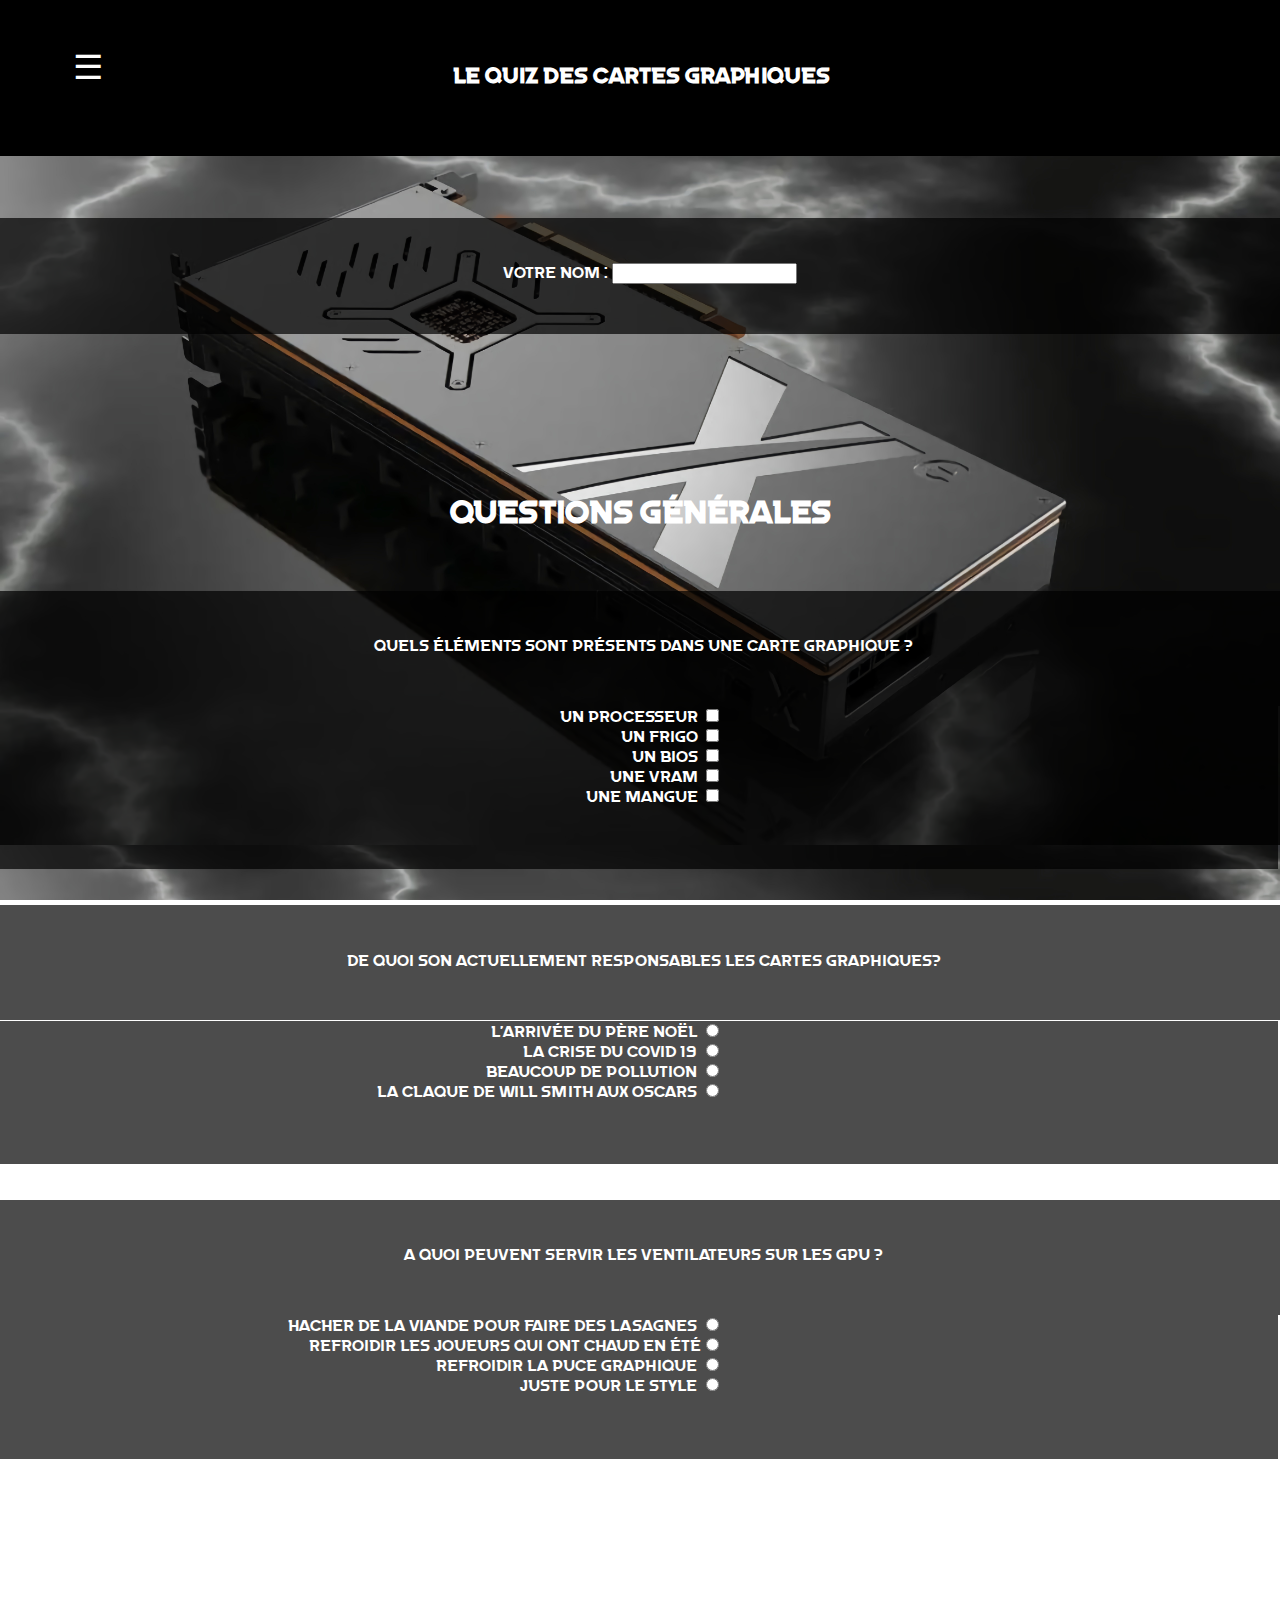
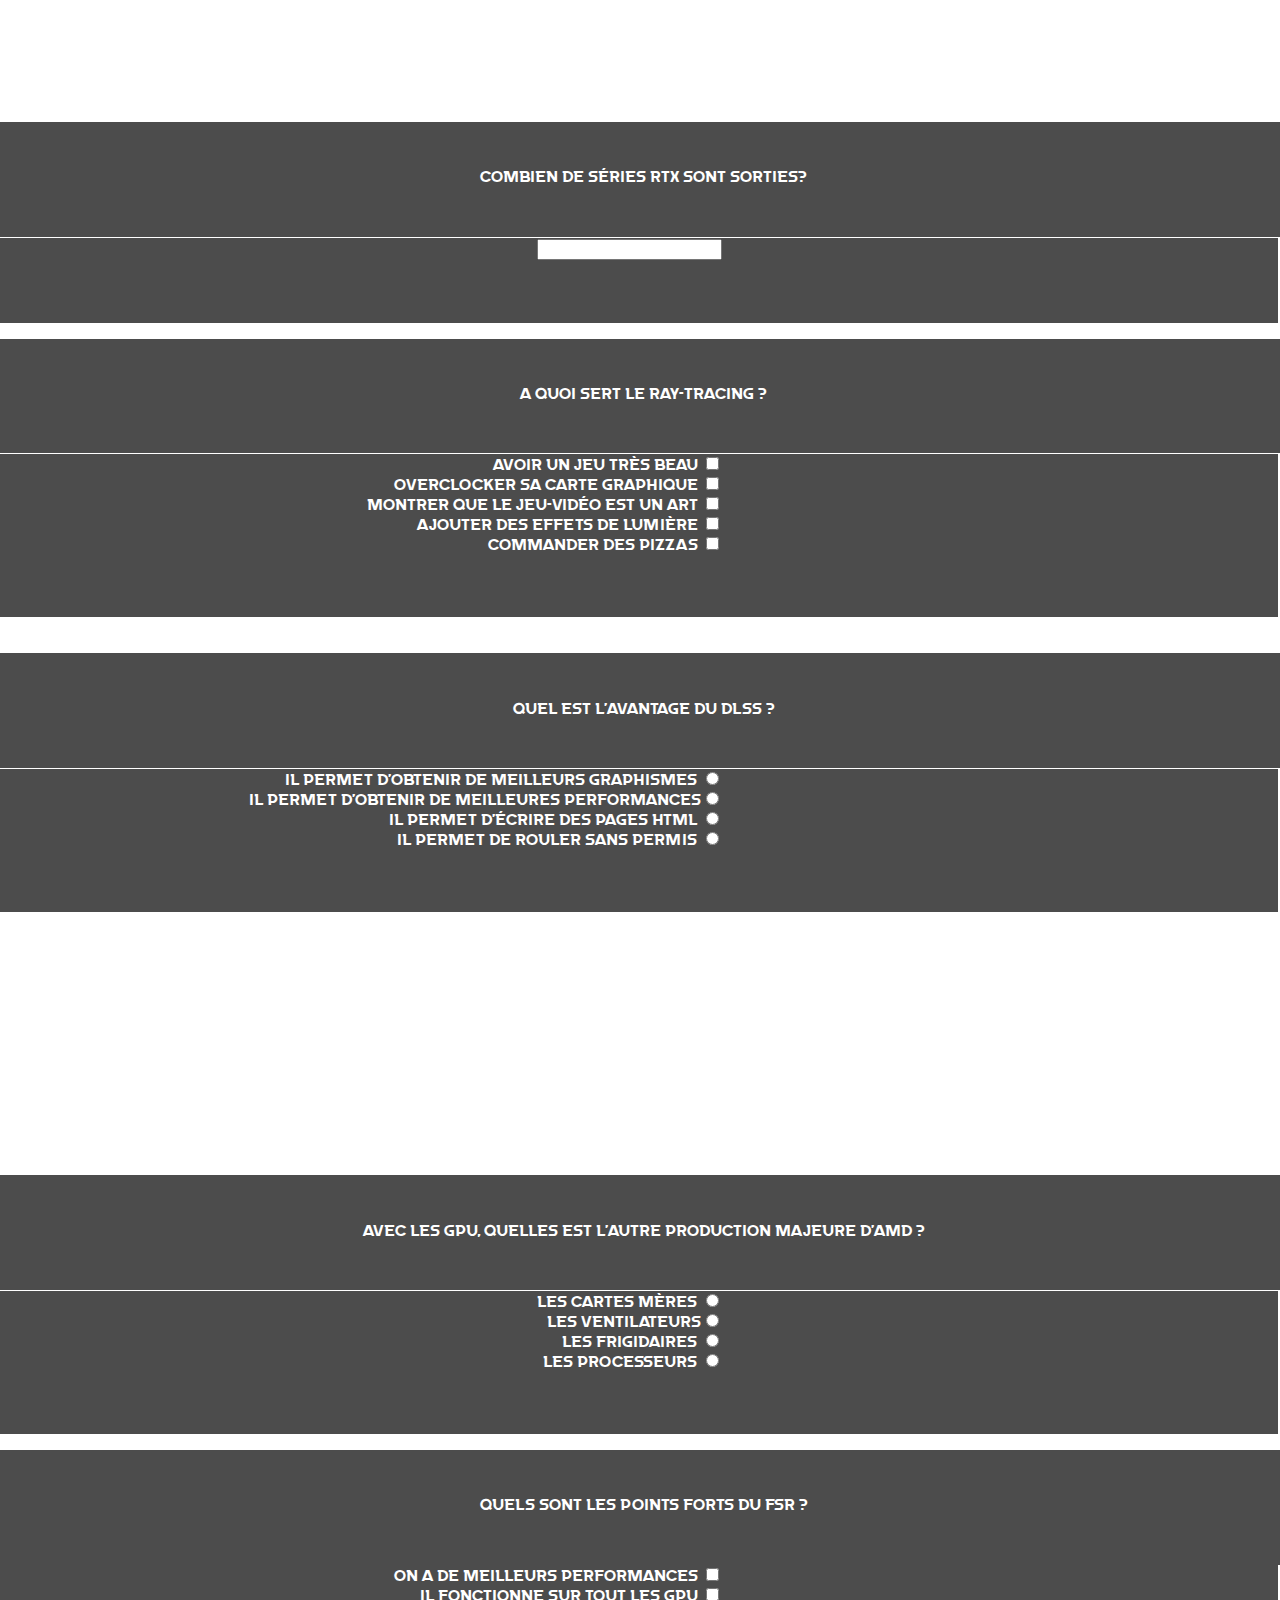
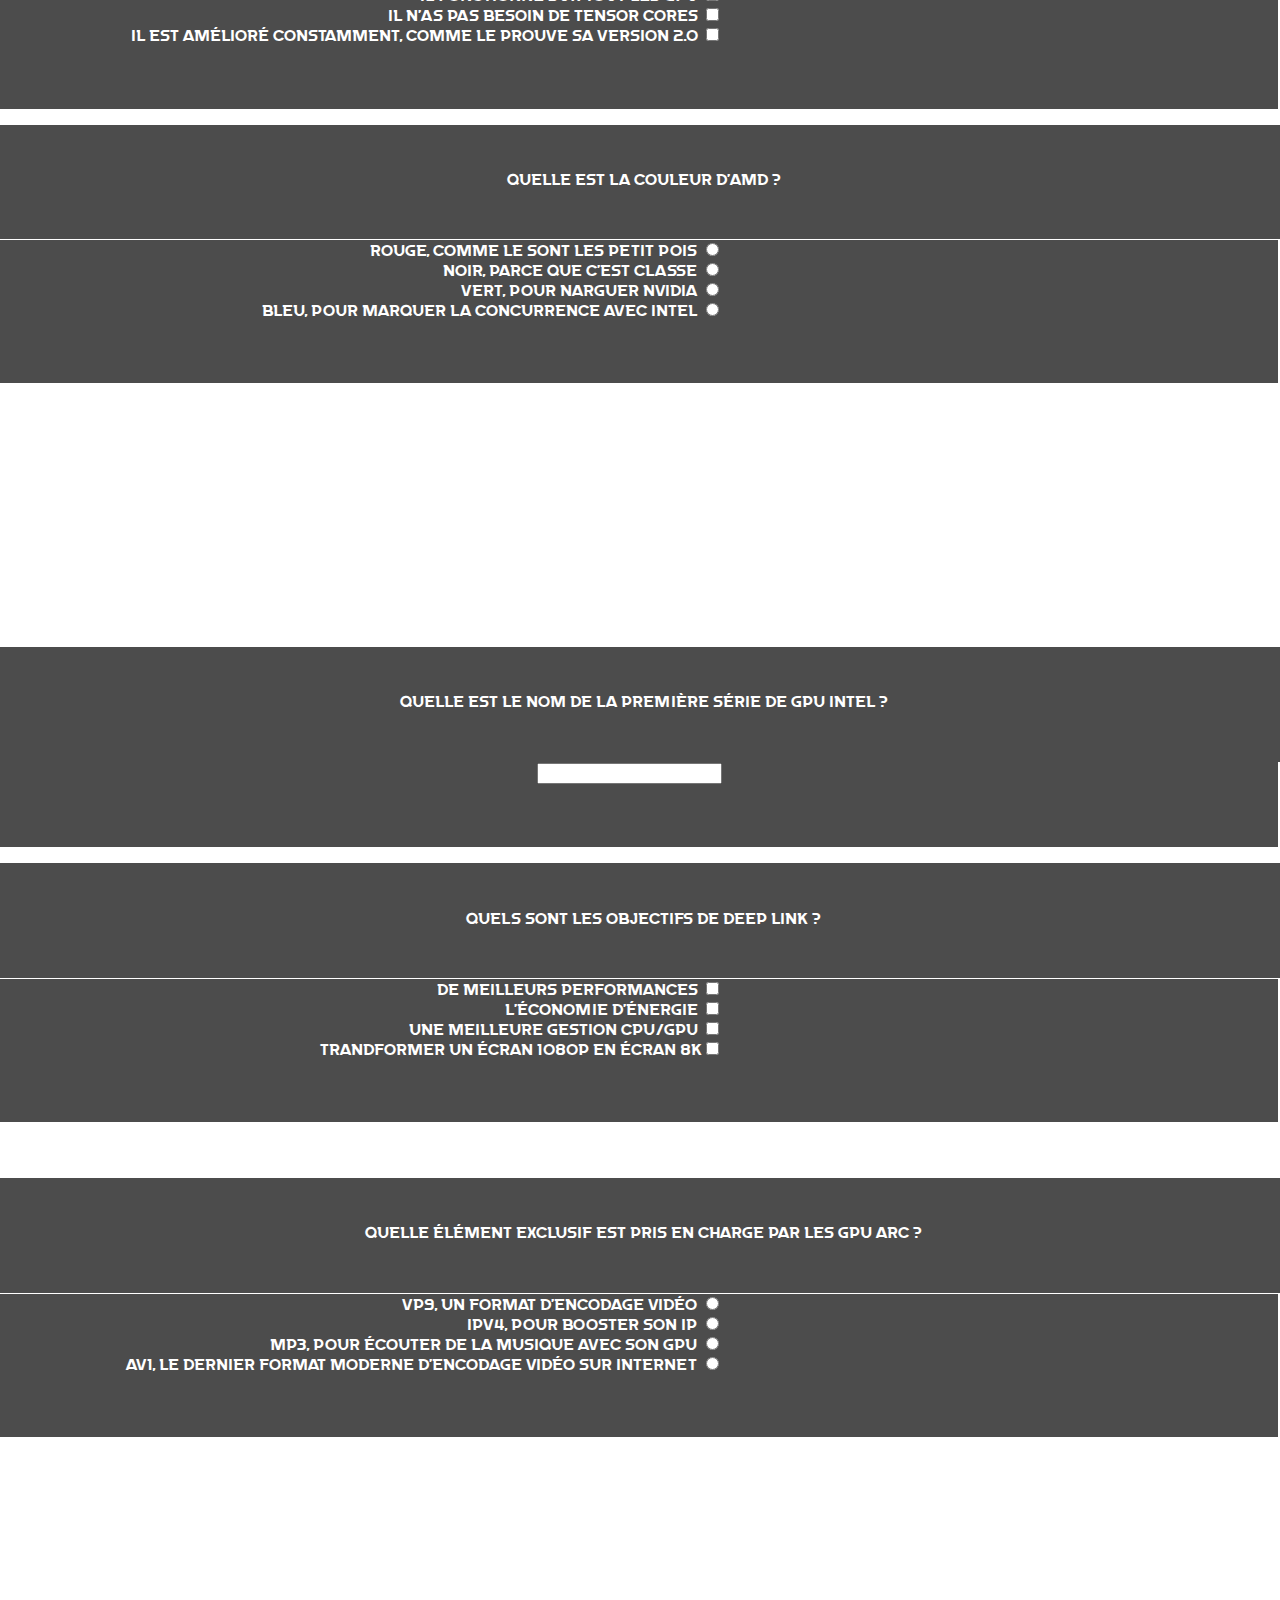
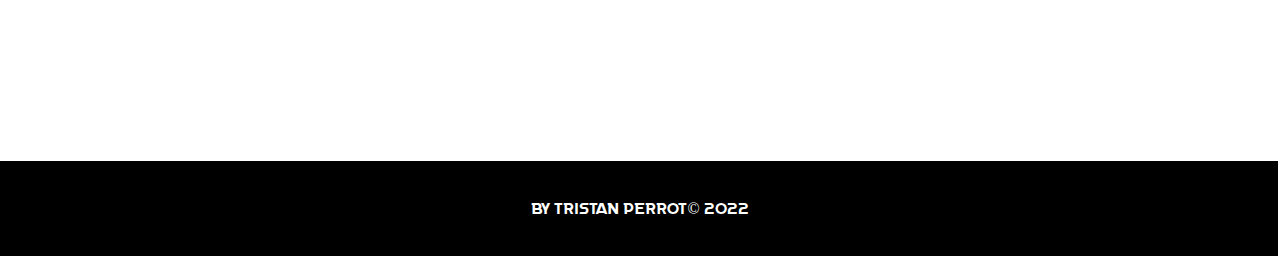
<file: quiz.html>
<!DOCTYPE html>
<html>
<head>
	<link rel="stylesheet" type="text/css" href="quiz.css">
	<link rel="icon" href="Capture-modified.ico" /><!-- on importe l'icone de la page-->
	<meta charset="utf-8">
	
	<title> Le QUIZ des cartes graphiques</title><!-- titre de la page-->
</head>
<body>
	<center><header><!-- en tête de la page-->
	<button class="button_sidebarre" id="side_button" onclick="sidebarre_open()">☰</button><!-- boutton d'ouverture du menu de navigation-->
	<button class="button_sidebarre" id="button_close_sidebarre" onclick="sidebarre_close()"  style="visibility:hidden;">✖</button> <!-- boutton de fermeture du menu de navigation-->
	<h1 class="banner"> <a  href="quiz.html">Le QUIZ des cartes graphiques</a></h1><!-- titre principale de la page, placé dans la bannière-->
	</header></center>
	
	

	<div id="sidebarre" style="visibility: hidden;"><!--barre de navigation (cachée par défaut) -->
	<br/>
	<a href="quiz.html"> Accueil </a> <!--permet de revenir à l'accueil de la page--><br/>
	<br/>
	<br/><!-- liens vers le sections de la page, on remarque que lorsque l'on click sur un lien, le menu de navigation se ferme automatiquement grâce à la fonction sidebarre_close()-->
	<a href="#général_repère" onclick="sidebarre_close()"> Questions générales </a><br/>
	<br/>
	<a href="#nvidia_repère" onclick="sidebarre_close()"> Questions NVIDIA</a><br/>
	<br/>
	<a href="#amd_repère" onclick="sidebarre_close()"> Questions AMD </a><br/>
	<br/>
	<a href="#intel_repère" onclick="sidebarre_close()"> Questions INTEL </a><br/>
	<br/>
	<br/><br/>
	<br/><!-- liens vers les autres pages du site-->
	<a href="index.html"> L'univers des cartes graphiques</a><br/>
	<br/>
	<a href="les_meilleurs_cartes_graphiques_nvidia.html"> Les cartes graphiques <span class="vert">NVIDIA</span></a><br/>
	<br/>
	<a href="les_meilleurs_cartes_graphiques_intel.html"> Les cartes graphiques <span class="bleu">INTEL</span></a>  <br/>
	<br/>
	<a href="les_meilleurs_cartes_graphiques_amd.html"> Les cartes graphiques <span class="rouge">AMD</span></a><br/>
	
	</div>

	
	<!-- fonctions javascript qui permettent d'ouvrir le menu de navigation ou de le fermer
		en affichant le menu, cachant le bouton (3 lignes) et affichant la croix
		ou en rendant invisible le menu, idem pour la croix et en affichant le bouton
		(avec les 3 lignes). On joue ici avec le paramètre visible/invisible des éléments -->
	<script type="text/javascript">
		function sidebarre_open() {
  		document.getElementById("sidebarre").style.visibility = "visible";
  		document.getElementById("button_close_sidebarre").style.visibility = "visible";
  		document.getElementById("side_button").style.visibility = "hidden";
		}
		function sidebarre_close() {
  		document.getElementById("sidebarre").style.visibility = "hidden";
  		document.getElementById("button_close_sidebarre").style.visibility = "hidden";
		document.getElementById("side_button").style.visibility = "visible";
		}
	</script>


	
	<br/><!-- input où l'utilisateur rentre son nom-->
	<p id="nom">votre nom : <input type="text" id="entrée_nom" name="entrée_nom"></p>
	<span id="général_repère"></span>
	<br/>
	<br/>
	<h1 id="général"> Questions générales </h1><!-- titre d'une section de questions-->
	<p> Quels éléments sont présents dans une carte graphique ?</p><br/><!-- titre de la question-->
		<br/>
		<div class="Questions"><!-- checkbox avec ID uniques pour vérifier ensuite le résultat de la question-->
		Un processeur	<input type="checkbox" id="choix_processeur" name="choix_processeur" ><br/>
		Un frigo	<input type="checkbox" id="choix_frigo" name="choix_frigo"><br/>
		Un Bios		<input type="checkbox" id="choix_bios" name="choix_bios"><br/>
		Une VRAM	<input type="checkbox" id="choix_vram" name="choix_vram"><br/>
		Une mangue <input type="checkbox" id="choix_mangue" name="choix_mangue"></div>

	<br/>
	 <p>De quoi son actuellement responsables les cartes graphiques?</p><br/>
		<br/>
		<div class="Questions"><!-- même chose ici, sauf que l'on a des boutons radio, ce qui ne laisse qu'une possibilité de réponse à l'utilisateur-->
		L'arrivée du père noël <input type="radio"  name="choix_question_2"><br/>
		La crise du covid 19 <input type="radio" name="choix_question_2"><br/>
		Beaucoup de pollution <input type="radio" id="choix_question_2"name="choix_question_2"><br/>
		La claque de Will Smith aux Oscars <input type="radio" name="choix_question_2"></div>

		<br/>
	<p> A quoi peuvent servir les ventilateurs sur les gpu ?</p><br/>
		<br/>
		<div class="Questions">
		Hacher de la viande pour faire des lasagnes <input type="radio" name="choix_question_3"><br/>
		Refroidir les joueurs qui ont chaud en été<input type="radio" name="choix_question_3"><br/>
		Refroidir la puce graphique <input type="radio" id="choix_question_3" name="choix_question_3"><br/>
		Juste pour le style <input type="radio" name="choix_question_3"></div>




	<span id="nvidia_repère"></span>
	<h1 id="nvidia"> Questions NVIDIA</h1>
		<!-- input de l'utilisateur qui ne peut saisir qu'un nombre-->
		<p>Combien de séries RTX sont sorties?</p> <br/>
		<br/>
	<div class="Questions">
		<input type="number" id="question_rtx" name="question_rtx">
	</div>

	<p> A quoi sert le Ray-Tracing ?</p><br/>
		<br/>
		<div class="Questions">
		Avoir un jeu très beau	<input type="checkbox" id="jeu_beau" name="jeu_beau"><br/>
		Overclocker sa carte graphique	<input type="checkbox" id="overclock" name="overclock"><br/>
		Montrer que le jeu-vidéo est un art	<input type="checkbox" id="art" name="art"><br/>
		Ajouter des effets de lumière	<input type="checkbox" id="lumière" name="choix_vram"><br/>
		Commander des pizzas <input type="checkbox" id="pizzas" name="pizzas"></div>
	<br/>

	<p> Quel est l'avantage du DLSS ?</p><br/>
		<br/>
		<div class="Questions">
		Il permet d'obtenir de meilleurs graphismes <input type="radio" name="choix_question_4"><br/>
		Il permet d'obtenir de meilleures performances<input type="radio" id="choix_question_4" name="choix_question_4"><br/>
		Il permet d'écrire des pages html <input type="radio" name="choix_question_4"><br/>
		Il permet de rouler sans permis <input type="radio" name="choix_question_4"></div>

	<span id="amd_repère"></span>
	<h1 id="amd"> Questions AMD</h1>

	<p> Avec les GPU, quelles est l'autre production majeure d'AMD ?</p><br/>
		<br/>
		<div class="Questions">
		Les cartes mères <input type="radio" name="choix_question_5"><br/>
		Les ventilateurs<input type="radio" name="choix_question_5"><br/>
		Les frigidaires <input type="radio" name="choix_question_5"><br/>
		Les processeurs <input type="radio" id="choix_question_5" name="choix_question_5"></div>
	
	<p> Quels sont les points forts du FSR ?</p><br/>
		<br/>
		<div class="Questions">
		On a de meilleurs performances	<input type="checkbox" id="meilleures_performances" name="meilleures_performances"><br/>
		Il fonctionne sur tout les gpu	<input type="checkbox" id="all_gpu" name="all_gpu"><br/>
		Il n'as pas besoin de tensor cores	<input type="checkbox" id="tensor_cores" name="tensor_cores"><br/>
		Il est amélioré constamment, comme le prouve sa version 2.0	<input type="checkbox" id="upgrade" name="upgrade"></div>

	<p> Quelle est la couleur d'AMD ?</p><br/>
		<br/>
		<div class="Questions">
		Rouge, comme le sont les petit pois <input type="radio" id="choix_question_7" name="choix_question_7"><br/>
		Noir, parce que c'est classe <input type="radio" name="choix_question_7"><br/>
		Vert, pour narguer NVIDIA <input type="radio" name="choix_question_7"><br/>
		Bleu, pour marquer la concurrence avec Intel <input type="radio" name="choix_question_7"></div>

	<span id="intel_repère"></span>
	<h1 id="intel"> Questions INTEL</h1>
		<!-- input de l'utilisateur qui doit saisir une chaîne de caractère-->
		<p> Quelle est le nom de la première série de gpu INTEL ?</p><br/>
		<br/>
		<div class="Questions">
		<input type="text" id="question_intel" name="nom_série_intel"></div>

<p> Quels sont les objectifs de deep link ?</p><br/>
		<br/>
		<div class="Questions">
		De meilleurs performances	<input type="checkbox" id="meilleures_performances_intel" name="meilleures_performances_intel"><br/>
		L'économie d'énergie	<input type="checkbox" id="économie" name="économie"><br/>
		Une meilleure gestion CPU/GPU	<input type="checkbox" id="gestion" name="gestion"><br/>
		Trandformer un écran 1080p en écran 8K<input type="checkbox" id="résolution" name="résolution"></div>
		<br/>
	<br/>

<p> Quelle élément exclusif est pris en charge par les GPU arc ?</p><br/>
		<br/>
		<div id="question_10" class="Questions">
		VP9, un format d'encodage vidéo <input type="radio" name="choix_question_10"><br/>
		IPV4, pour booster son ip <input type="radio" name="choix_question_10"><br/>
		mp3, pour écouter de la musique avec son gpu <input type="radio" name="choix_question_10"><br/>
		AV1, le dernier format moderne d'encodage vidéo sur internet <input type="radio" id="choix_question_10" name="choix_question_10"></div>
		<br/>

<!-- titre clickable qui permet de valider les choix de l'utilisateur et d'afficher ses résultats grâce à la fonction validation()-->
<h1 id="button_valid" onclick="validation()"> Valider </h1>
<br/>
<br/>	

<script type="text/javascript">
	function validation() {
		var bonne_réponse=0; /* on initialise une variable qui correspond au nombre de bonnes réponses de l'utilisateur. La valeur de celle-ci augmentera au fur et à mesure de la validation des questions */
		var nombre_questions=12;/* On fixe le nombre total de questions posées*/
		var nom=document.getElementById('entrée_nom').value;/* récupération du nom de l'utilisateur*/
		if ((document.getElementById('choix_processeur').checked) && 
			(document.getElementById('choix_frigo').checked==false)&&
			(document.getElementById('choix_bios').checked)&&
			(document.getElementById('choix_vram').checked)&&
			(document.getElementById('choix_mangue').checked==false)){
			bonne_réponse+=1;}/* Vérification par conditions qui permet de savoir si les bonnes cases ont été cochées et si les mauvaises ne l'ont pas été. Si tout est bon, on accorde une bonne réponse supplémentaire à l'utilisateur*/

		if ((document.getElementById('jeu_beau').checked) && 
			(document.getElementById('overclock').checked==false)&&
			(document.getElementById('art').checked==false)&&
			(document.getElementById('lumière').checked)&&
			(document.getElementById('pizzas').checked==false)){
			bonne_réponse+=1;}

		if ((document.getElementById('meilleures_performances').checked) && 
			(document.getElementById('all_gpu').checked)&&
			(document.getElementById('tensor_cores').checked)&&
			(document.getElementById('upgrade').checked)){
			bonne_réponse+=1;}

		if ((document.getElementById('meilleures_performances_intel').checked) && 
			(document.getElementById('économie').checked)&&
			(document.getElementById('gestion').checked)&&
			(document.getElementById('résolution').checked==false)){
			bonne_réponse+=1;}

		if (document.getElementById('question_rtx').value==2)
			{bonne_réponse+=1;}/* Ici, on vérifie que l'input de l'utilisateur à la question est bien égal à 2*/

		if ((document.getElementById('question_intel').value=="arc")||
			(document.getElementById('question_intel').value=="Arc")||
			(document.getElementById('question_intel').value=="ARC")){
			bonne_réponse+=1;}/* Ici, on vérifie que l'input de l'utilisateur à la question est bien égal à "arc" (on a pris en compte les 3 orthographes possibles du mot)*/

		if (document.getElementById('choix_question_2').checked){
			bonne_réponse+=1;}/* Avec les boutons radios la vérification est beaucoup plus courte car on a juste à vérifier si la case contenant le choix unique a bien été cochée*/

		if (document.getElementById('choix_question_3').checked){
			bonne_réponse+=1;}

		if (document.getElementById('choix_question_4').checked){
			bonne_réponse+=1;}

		if (document.getElementById('choix_question_5').checked){
			bonne_réponse+=1;}

		if (document.getElementById('choix_question_7').checked){
			bonne_réponse+=1;}

		if (document.getElementById('choix_question_10').checked){
			bonne_réponse+=1;}

		var score= (bonne_réponse*100)/nombre_questions;/* On calcule le pourcentage de bonnes réponse de l'utilisateur à l'aide de la règle des produits en croix*/

		alert("Bravo " + nom+ " ! " +"vous avez un score de "+score+ " % !");}
		/* On affiche à l'utilisateur son résultat à l'aide d'une alerte de la page web personalisée avec son nom rentré et son score*/


		

		
		
</script>
	<!--pied de page de la page-->
	<center><footer> by Tristan Perrot© 2022 </footer></center>

	

</body>
</html>
</file>
<file: style.css>
@font-face { font-family: Cyber; src: url('Patrician.ttf'); } /* création de la police de caractère Cyber,
 utilisable sur toute la page CSS et crée à partir de l'importation de la police 'Patrician.ttf' */

html {
  scroll-behavior: smooth;/* Permet à l'utilisateur de naviguer avec les liens du menu de navigation par 
  défilements (ça dépend aussi de la compatibilité  css du navigateur)*/
}


body{
	max-width: 1920px;/* permet de conserver une bonne mise à l'échelle du site, que que soit la plateforme 
	utilisée */
	min-width: 1200px;
	background-image: url(papers.co-nm93-matrix-minimal-coding-screen-computer-bw-dark-3840x2400.jpg) ;
	/* fond d'écran de la page */
	background-size: 100%;/* mise à l'échelle du fond d'écran (1080p ici) */
	background-position: center;/* On centre bien le fond d'écran */
	background-attachment: fixed;/* On le fixe, pour qu'il ne bouge pas lorsque l'on scrolle */
	color:  white;/* on définit la couleur principale du texte de la page, le blanc */
	font-family: Cyber;/* on définit la police du texte de la page, qu'on a créé juste au-dessus*/
}

header{/* on s'occupe ici de l'en-tête de la page */
	background-color: black; 
  padding: 1% 10%;/* On se permet de modifier ses paddings (bordures) et ses margins (positionnements) 
  afin d'avoir un bel en-tête cadré avec les bonnes proportions*/
  padding-top: 9%;
  padding-bottom: 1.2%;
  margin-left: -10.5%;
  margin-top: -10%;
  text-align: center;  /* On centre le titre de l'en-tête */ 
  font-size: 70%; 
  position: fixed;/* L'en-tête doit être disponible à n'importe quel endroit de la page, il doit
  donc être fixe */
  z-index: 1;/* On défini l'en-tête comme étant de 1er plan, afin qu'il passe au dessus des articles */
  width: 100%;
  transition: padding-top 1s, padding-bottom 1s;/* On fixe les durées des transitions qu'on va appliquer à 
  l'en-tête */
}

header:hover{/* Lorsque la souris passe sur l'en tête, on aggrandit ses bordures pour l'aggrandir.
Cet aggrandissement est progressif, grâce aux durées de transitions que l'on a déterminé juste en haut */
	padding-top: 11%;
	padding-bottom: 4%;
}

footer{/* On s'occupe ici du pied de page */	
	background-color: black; 
  padding-top: 3%;
  padding-bottom: 3%;
  padding-left: 1%;
  padding-right: 0.5%;
  margin-left: -1%;
  margin-bottom: -1%;
  text-align: center; 
  width: 100%;}


h1:not(.banner){/* caractéristiques de tous les titres sauf celui de l'en-tête */
	padding-top: 25%;
	padding-bottom: 20%;
	text-align: center;
}

h2{	border-radius: 10px  10px 10px 10px;/* on arrondi les côtés des bordures des h2 */
	transition: color 1s, background-color 1s;
	padding: 3%;
	margin-left: 30%;
	margin-right: 30%;
	margin-top: 10%;
	text-align: center;
}

h2:hover{
	color: black;
	background-color: rgba(255, 255, 255, 0.8);
}

p{/* caractéristiques des paragraphes */
	background-color: rgba(0, 0, 0, 0.7);
	text-align: center;
	margin-left: -80%;
	margin-right: -0.6%;
	padding-left: 40%;
	padding-right: -100%;
	padding-top: 3.5%;
	padding-bottom: 4%;

}

a{/* caractéristiques des liens */
	color: white;
	text-decoration: none;/* On enlève le soulignage automatique des liens */
}

.button_sidebarre{/* caractéristiques des boutons d'ouverture et de fermeture du menu de navigation */
	background-color: black;
	color: white;
	position: fixed;
	border: solid black 1px;
	font-size: 300%;
	z-index: 1;
	margin-left: -45%;
}

/* Classes qui vont être employée pour changer la couleur de certains mots */
.vert{
	color: green;
}

.bleu{
	color: blue;
}

.rouge{
	color: red;
}

#sidebarre{/* caractéristiques du menu de navigation */
	text-align: center;
	padding-bottom: 15%;
	margin-left: -5.5%;
	padding-top: 5%;
	padding-left: 8%;
	padding-right: 3.5%;
	background-color: rgba(0, 0, 0,0.8);
	position: fixed;
}

/* à partir de là, on repositionne les images grâce aux ID */
#carte_rgb{
	margin-left: 63%;
	margin-bottom: -19%;
	width: 25%;
}

#utilité{
	margin-left: 67%;
	margin-bottom: -14.5%;
	width: 18%;

}

#processeur{
	margin-left: 65%;
	margin-bottom: -20%;
	width: 300px;
}

#vram{
	margin-left: 63%;
	margin-bottom: -30%;
	width: 32%;
}

#bios{
	margin-left: 68%;
	margin-bottom: -15%;
	width: 20%;
}

#stonks_graphique_card{
	margin-left: 65%;
	margin-bottom: -14.5%;
	width: 20%;
}

#mining_graphic_cards{
	margin-left: 65%;
	margin-bottom: -16.5%;
	width: 22%;
}
</file>
<file: les_meilleurs_cartes_graphiques_intel.css>
@font-face { font-family: Cyber; src: url('Patrician.ttf'); } /* création de la police de caractère Cyber,
 utilisable sur toute la page CSS et crée à partir de l'importation de la police 'Patrician.ttf' */

html {
  scroll-behavior: smooth;/* Permet à l'utilisateur de naviguer avec les liens du menu de navigation par 
  défilements (ça dépend aussi de la compatibilité  css du navigateur)*/
}

body{
	max-width: 1980px;/* permet de conserver une bonne mise à l'échelle du site, que que soit la plateforme 
	utilisée */
	min-width: 1200px;
	background-image: url(a0732f8b3693f76363d6e5307ec43996.jpg) ;/* fond d'écran de la page */
	background-size: 100%;/* mise à l'échelle du fond d'écran (1080p ici) */
	background-position: center;/* On centre bien le fond d'écran */
	background-attachment: fixed;/* On le fixe, pour qu'il ne bouge pas lorsque l'on scrolle */
	color:  white;/* on définit la couleur principale du texte de la page, le blanc */ 
	font-family: Cyber;/* on définit la police du texte de la page, qu'on a créé juste au-dessus*/
}

header{/* on s'occupe ici de l'en-tête de la page */ 
	background-color: black; 
  padding: 1% 10%;/* On se permet de modifier ses paddings (bordures) et ses margins (positionnements) 
  afin d'avoir un bel en-tête cadré avec les bonnes proportions*/
  padding-top: 9%;
  padding-bottom: 1.2%;
  margin-left: -10.5%;
  margin-top: -10%;
  text-align: center; /* On centre le titre de l'en-tête */ 
  font-size: 70%; 
  position: fixed;/* L'en-tête doit être disponible à n'importe quel endroit de la page, il doit
  donc être fixe */
  z-index: 1;/* On défini l'en-tête comme étant de 1er plan, afin qu'il passe au dessus des articles */
  width: 100%;
  transition: padding-top 1s, padding-bottom 1s;/* On fixe les durées des transitions qu'on va appliquer à 
  l'en-tête */
}

header:hover{/* Lorsque la souris passe sur l'en tête, on aggrandit ses bordures pour l'aggrandir.
Cet aggrandissement est progressif, grâce aux durées de transitions que l'on a déterminé juste en haut */
	padding-top: 11%;
	padding-bottom: 4%;
}

footer{	/* On s'occupe ici du pied de page */
	background-color: black; 
  padding-top: 3%;
  padding-bottom: 3%;
  padding-left: 1%;
  padding-right: 0.5%;
  margin-left: -1%;
  margin-bottom: -1%;
  text-align: center; 
  width: 100%;}

h1:not(.banner){/* caractéristiques de tous les titres sauf celui de l'en-tête */
	padding-top: 25%;
	padding-bottom: 20%;
	text-align: center;
}

h2{	border-radius: 10px  10px 10px 10px;/* on arrondi les côtés des bordures des h2 */
	transition: color 1s, background-color 1s;
	padding: 3%;
	margin-left: 30%;
	margin-right: 30%;
	margin-top: 10%;
	text-align: center;
}

h2:hover{
	color: black;
	background-color: rgba(0, 0, 164, 0.8);
}

p{/* caractéristiques des paragraphes */
	background-color: rgba(0, 0, 0, 0.7);
	text-align: center;
	margin-left: -80%;
	margin-right: -0.6%;
	padding-left: 40%;
	padding-right: -100%;
	padding-top: 3.5%;
	padding-bottom: 4%;
}


table{/* caractéristiques du tableau */
	border: 1px solid white;
	background-color: rgba(0, 0, 0, 0.7);
}

td{/* caractéristiques des colonnes */
	border: 1px solid white;
	text-align: center;
}

a{/* caractéristiques des liens */
	color: white;
	text-decoration: none;/* On enlève le soulignage automatique des liens */
}

ul{background-color: rgba(0, 0, 0, 0.7);/* caractéristiques de la liste*/
	padding-top: 1%;
	padding-bottom: 4%;
	padding-left: 40%;
	padding-right: -100%;
	margin-left: -35%;
	margin-right: -0.6%;
	margin-top: -1.25%;
}

li{/* caractéristiques des éléments de la liste */
	padding-bottom: 5%;
	padding-top: 2%;
}

.button_sidebarre{/* caractéristiques des boutons d'ouverture et de fermeture du menu de navigation */
	background-color: black;
	color: white;
	position: fixed;
	border: solid black 1px;
	font-size: 300%;
	z-index: 1;
	margin-left: -45%;
}

/* Classes qui vont être employée pour changer la couleur de certains mots */
.vert{
	color: green;
}

.bleu{
	color: blue;
}

.rouge{
	color: red;
}

#sidebarre{/* caractéristiques du menu de navigation */
	text-align: center;
	padding-bottom: 15%;
	margin-left: -5.5%;
	padding-top: 5%;
	padding-left: 8%;
	padding-right: 3.5%;
	background-color: rgba(0, 0, 0,0.8);
	position: fixed;
}

/* à partir de là, on repositionne les images, les textes et les iframe de la page, grâce aux ID */

#sous-titre{
	text-align: center;
	margin-left: -5%;
	margin-top: 2%;
}
#logo_intel{
	width: 30%;
	margin-left: 62%;
	margin-bottom: -17%;
}

#arc_logo{
	width: 35%;
	margin-left: 60%;
	margin-bottom: -20%;
}

#laptop_gpu_intel{
	width: 70%;
	margin-left: 11.5%;
}

#dekstop_gpu_intel{
	width: 70%;
	margin-left: 11.5%;
}

#paragraphe_performance{
	padding-right: -80%;
	padding-left: 80%;
}
#Xess{
	margin-left: 62%;
	margin-bottom: -24.5%;
}

#deep_link_video{
	margin-left: 62%;
	margin-bottom: -26%;
}

#AV1{
	margin-left: 62%;
	margin-bottom: -22%;
}

#paragraphe_av1{
	padding-top: 6%;
	padding-bottom: 6%;
}
</file>
<file: quiz.css>
@font-face { font-family: Cyber; src: url('Patrician.ttf'); } /* création de la police de caractère Cyber,
 utilisable sur toute la page CSS et crée à partir de l'importation de la police 'Patrician.ttf' */

html {
  scroll-behavior: smooth; /* Permet à l'utilisateur de naviguer avec les liens du menu de navigation par 
  défilements (ça dépend aussi de la compatibilité  css du navigateur)*/
}



body{
	max-width: 1920px;/* permet de conserver une bonne mise à l'échelle du site, que que soit la plateforme 
	utilisée */
	min-width: 1200px;
	background-image: url(1a06ca082fcf7599e8479d25ee432cae8d48f070.jpg) ;/* fond d'écran de la page */
	background-size: 100%;/* mise à l'échelle du fond d'écran (1080p ici) */
	background-position: center;/* On centre bien le fond d'écran */
	background-attachment: fixed;/* On le fixe, pour qu'il ne bouge pas lorsque l'on scrolle */
	color:  white; /* on définit la couleur principale du texte de la page, le blanc */ 
	font-family: Cyber;/* on définit la police du texte de la page, qu'on a créé juste au-dessus*/
}


header{/* on s'occupe ici de l'en-tête de la page */ 
	background-color: black; 
  padding: 1% 10%;/* On se permet de modifier ses paddings (bordures) et ses margins (positionnements) 
  afin d'avoir un bel en-tête cadré avec les bonnes proportions*/
  padding-top: 1.2%;
  padding-bottom: 1.2%;
  margin-left: -10.5%;
  margin-top: -1%;
  text-align: center;/* On centre le titre de l'en-tête */ 
  font-size: 70%; 
  position: fixed;/* L'en-tête doit être disponible à n'importe quel endroit de la page, il doit
  donc être fixe */
  z-index: 1;/* On défini l'en-tête comme étant de 1er plan, afin qu'il passe au dessus des articles */
  width: 100%;
  transition: padding-top 1s, padding-bottom 1s;/* On fixe les durées des transitions qu'on va appliquer à 
  l'en-tête */
}

header:hover{/* Lorsque la souris passe sur l'en tête, on aggrandit ses bordures pour l'aggrandir.
Cet aggrandissement est progressif, grâce aux durées de transitions que l'on a déterminé juste en haut */
	padding-top: 4%;
	padding-bottom: 4%;
}

footer{	background-color: black; /* On s'occupe ici du pied de page */
  padding-top: 3%;
  padding-bottom: 3%;
  padding-left: 1%;
  padding-right: 0.5%;
  margin-left: -1%;
  margin-bottom: -1%;
  text-align: center; 
  width: 100%;}

h1:not(.banner){/* caractéristiques de tous les titres sauf celui de l'en-tête */
	text-align: center;
	border-radius: 10px  10px 10px 10px;
	transition: color 1s, background-color 1s;
	padding: 3%;
	margin-left: 30%;
	margin-right: 30%;
	margin-top: 10%;
	text-align: center;
}

p{/* caractéristiques des paragraphes */
	background-color: rgba(0, 0, 0, 0.7);
	text-align: center;
	margin-left: -40%;
	margin-right: -0.6%;
	padding-left: 40%;
	padding-right: -100%;
	padding-top: 3.5%;
	padding-bottom: 4%;
}

a{/* caractéristiques des liens */
	text-decoration: none;/* On enlève le soulignage automatique des liens */
	color: white;
}

.button_sidebarre{/* caractéristiques des boutons d'ouverture et de fermeture du menu de navigation */
	background-color: black;
	color: white;
	position: fixed;
	border: solid black 1px;
	font-size: 300%;
	margin-left: -45%;
}

/* Classes qui vont être employée pour changer la couleur de certains mots */
.vert{
	color: green;
}

.bleu{
	color: blue;
}

.rouge{
	color: red;
}

.Questions{ /* disposition du choix des questions */
	text-align: right;
	margin-right: -0.5%;
	margin-left: -30%;
	padding-right: 44%;
	padding-left: 30%;
	margin-top: -4.384%;
	padding-bottom: 5%;
	background-color: rgba(0, 0, 0, 0.7);
}

#sidebarre{ /* caractéristiques du menu de navigation */
	text-align: center;
	padding-bottom: 15%;
	margin-left: -5.5%;
	margin-top: -8%;
	padding-top: 15%;
	padding-left: 8%;
	padding-right: 3.5%;
	background-color: rgba(0, 0, 0,0.8);
	position: fixed;
}

#général{
	margin-top: 5%; /* On abaisse le premier titre de question */
}

#général:hover{ /* caractéristiques qui s'appliquent sur les titres des sections
lorsque l'on passe la souris dessus */
	color: black;
	background-color: rgba(255, 255, 255, 0.8);
}

#nvidia:hover{
	color: black;
	background-color: rgba(0, 255, 0, 0.8);
}

#amd:hover{
	color: black;
	background-color: rgba(255, 0, 0, 0.8);
}

#intel:hover{
	color: black;
	background-color: rgba(0, 0, 255, 0.8);
}

#button_valid:hover{
	color: black;
	background-color: rgba(255, 255, 255, 0.8);
}

#nom{
	margin-top: 15%;
}

/* repositionnement de l'input pour le nom de l'utilisateur */
#entrée_nom{
	margin-right: -1%;
}

#question_10{
	margin-top: -4.35%;
}
</file>
